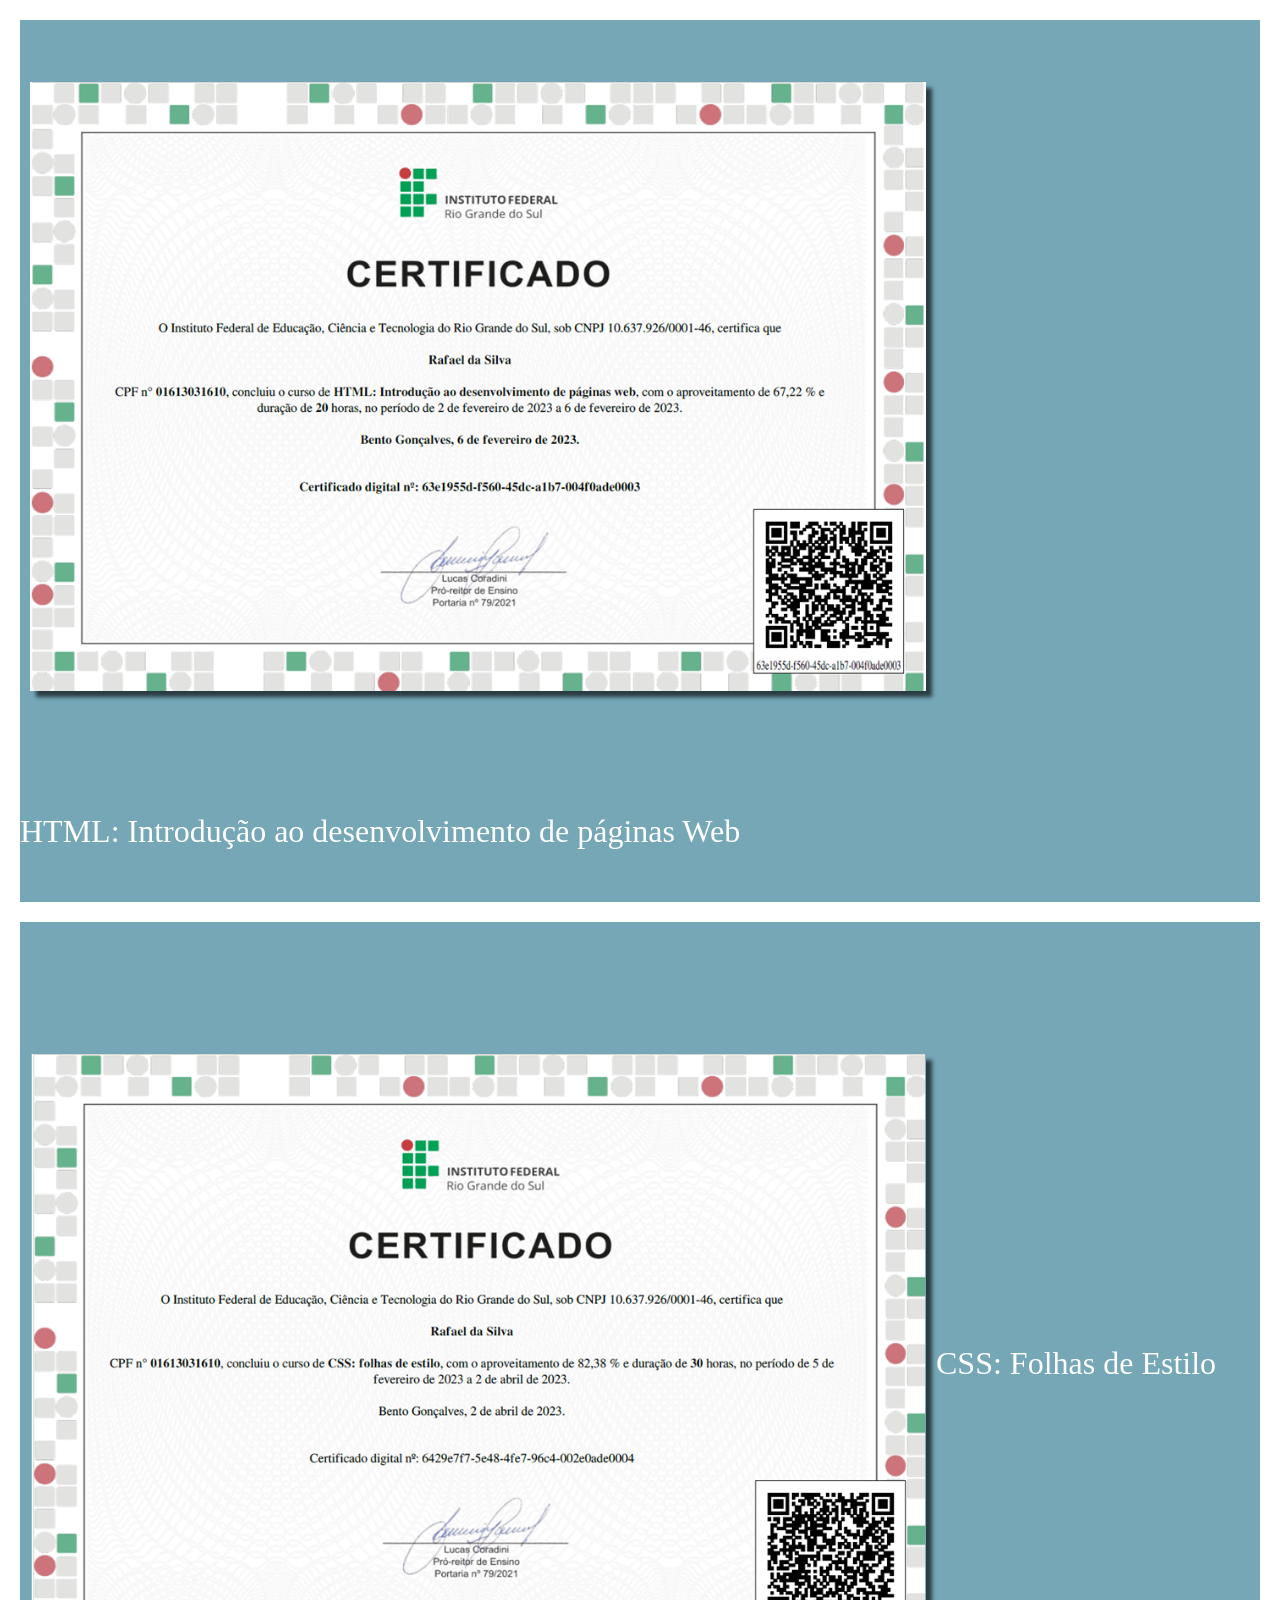
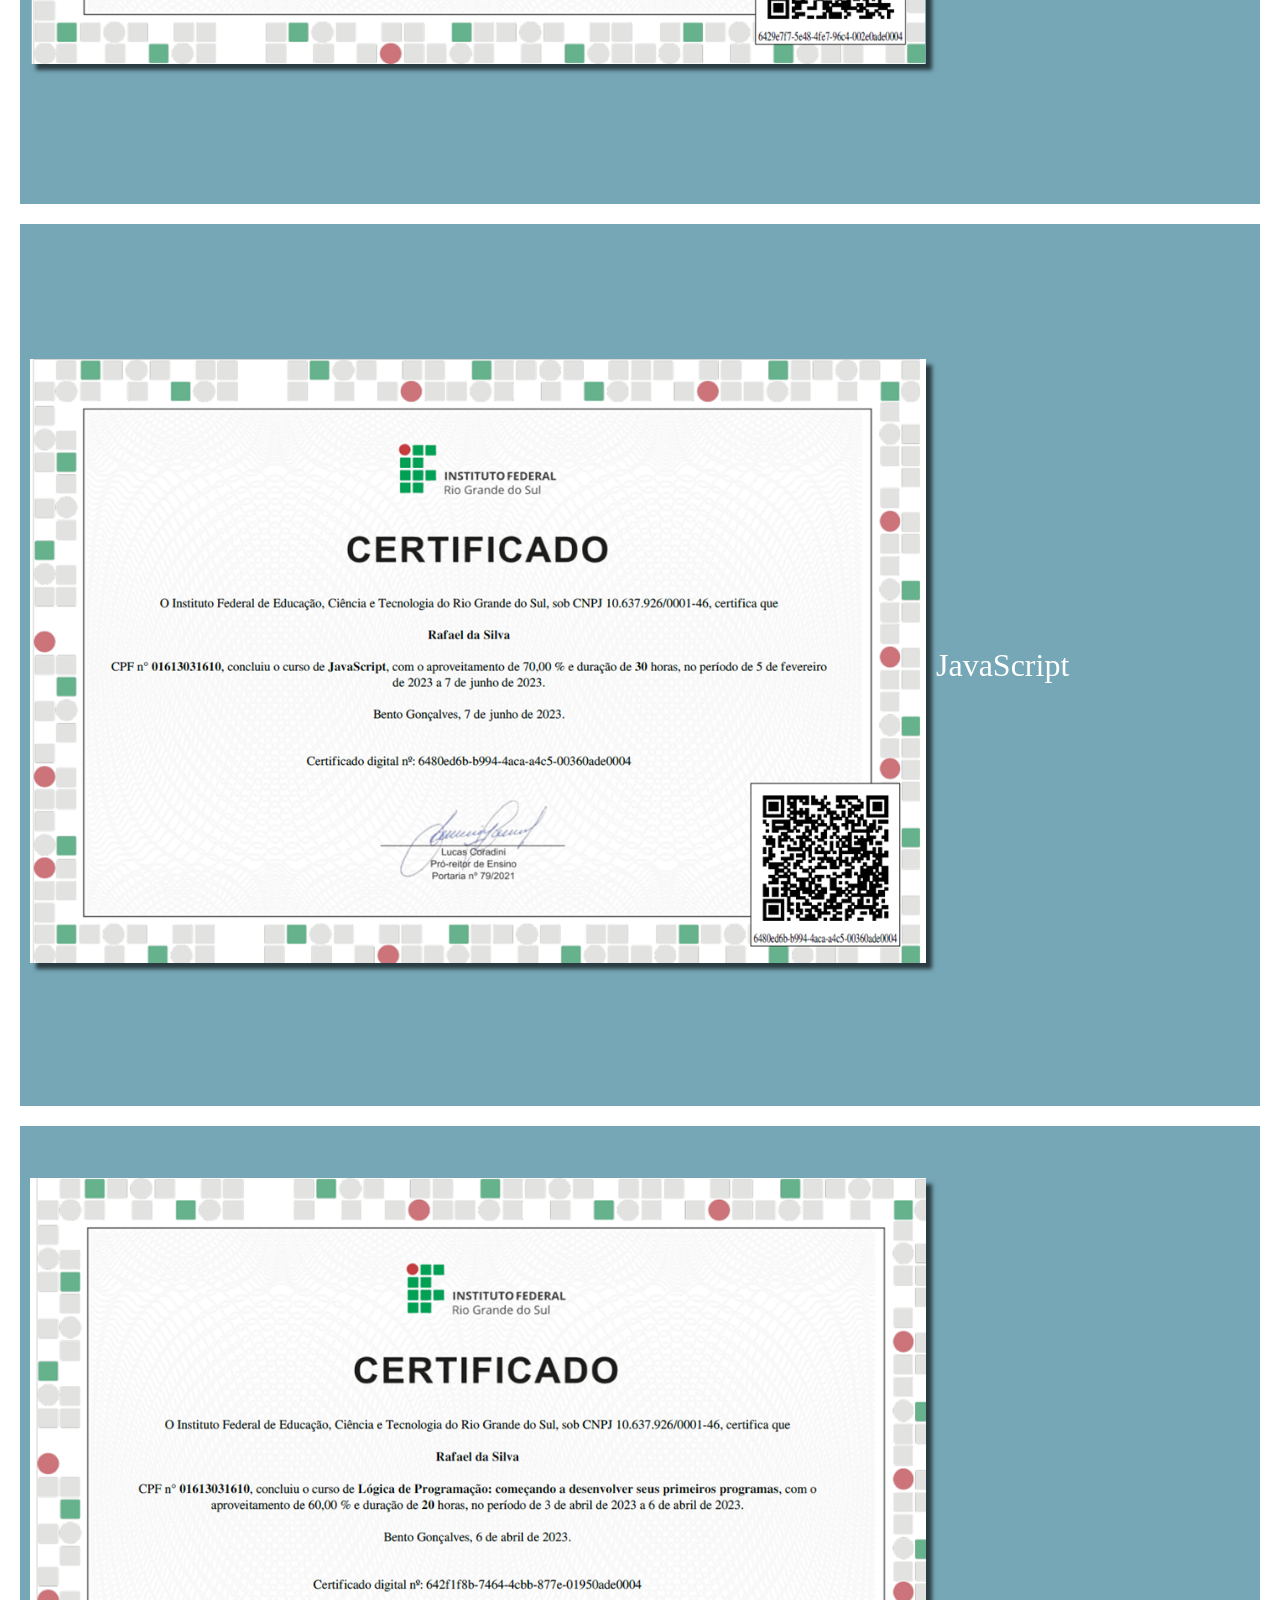
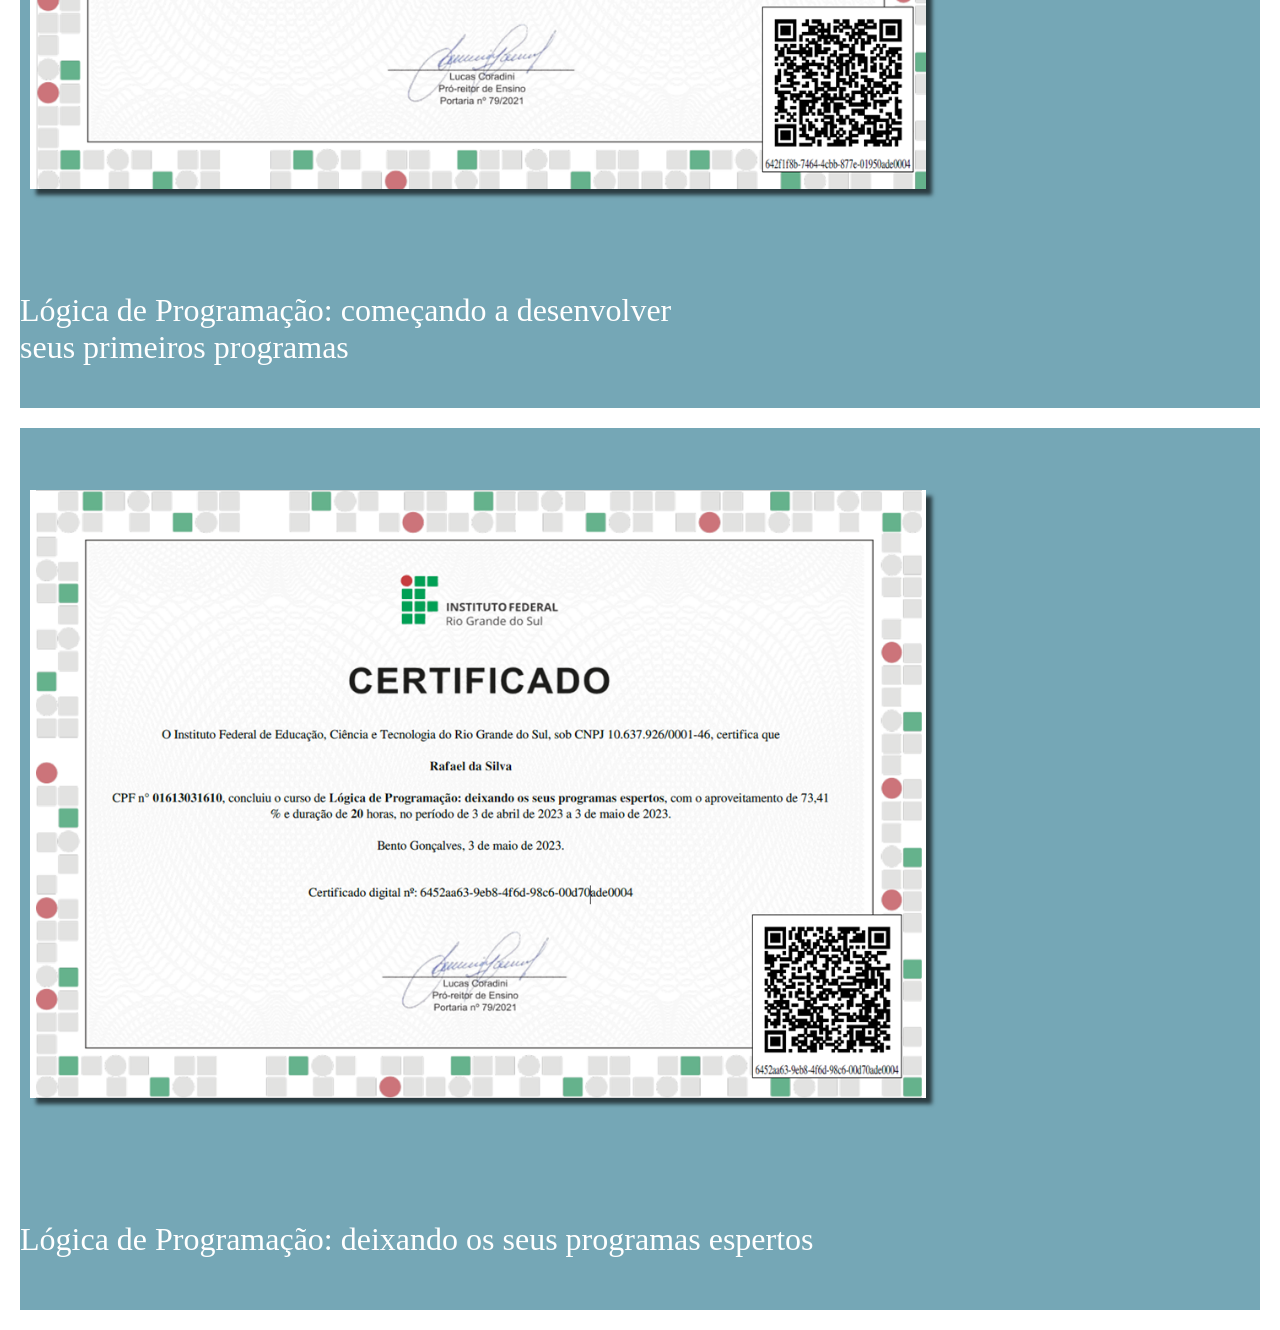
<file: certificados/index.html>
<!DOCTYPE html>
<html lang="pt-br">
<head>
    <meta charset="UTF-8">
    <meta name="viewport" content="width=device-width, initial-scale=1.0">
    <title>Certificados</title>

    <link rel="stylesheet" href="style.css">
</head>
<body>
    <div><a href="https://github.com/Rafael-Felipe-RF/portfolio/blob/main/certificados/certificados-download/HTML_Introdu%C3%A7%C3%A3o_ao_desenvolvimento_de_p%C3%A1ginas_web-Certificado_digital_1659082.pdf" target="_blank"><img src="certificados/HTML.PNG" alt="Certificado HTML"></a><p>HTML: Introdução ao desenvolvimento de páginas Web</p></div>
    
    <div><a href="https://github.com/Rafael-Felipe-RF/portfolio/blob/main/certificados/certificados-download/CSS_folhas_de_estilo-Certificado_digital_1720180.pdf" target="_blank"><img src="certificados/CSS.PNG" alt="Certificado CSS"></a><p>CSS: Folhas de Estilo</p></div>

    <div><a href="https://github.com/Rafael-Felipe-RF/portfolio/blob/main/certificados/certificados-download/JavaScript-Certificado_digital_1808085.pdf" target="_blank"><img src="certificados/JAVA.PNG" alt="Certificado JAVA"></a><p>JavaScript</p></div>

    <div><a href="https://github.com/Rafael-Felipe-RF/portfolio/blob/main/certificados/certificados-download/L%C3%B3gica_de_Programa%C3%A7%C3%A3o_come%C3%A7ando_a_desenvolver_seus_primeiros_programas-Certificado_digital_1724909.pdf" target="_blank"><img src="certificados/Logica.PNG" alt="Certificado lógica"></a><p>Lógica de Programação: começando a desenvolver <br>seus primeiros programas</p></div>

    <div><a href="https://github.com/Rafael-Felipe-RF/portfolio/blob/main/certificados/certificados-download/L%C3%B3gica_de_Programa%C3%A7%C3%A3o_deixando_os_seus_programas_espertos-Certificado_digital_1757714.pdf" target="_blank"><img src="certificados/logica2.PNG" alt="Certificado Lógica 2"></a><p>Lógica de Programação: deixando os seus programas espertos</p></div>
    

    
</body>
</html>
</file>
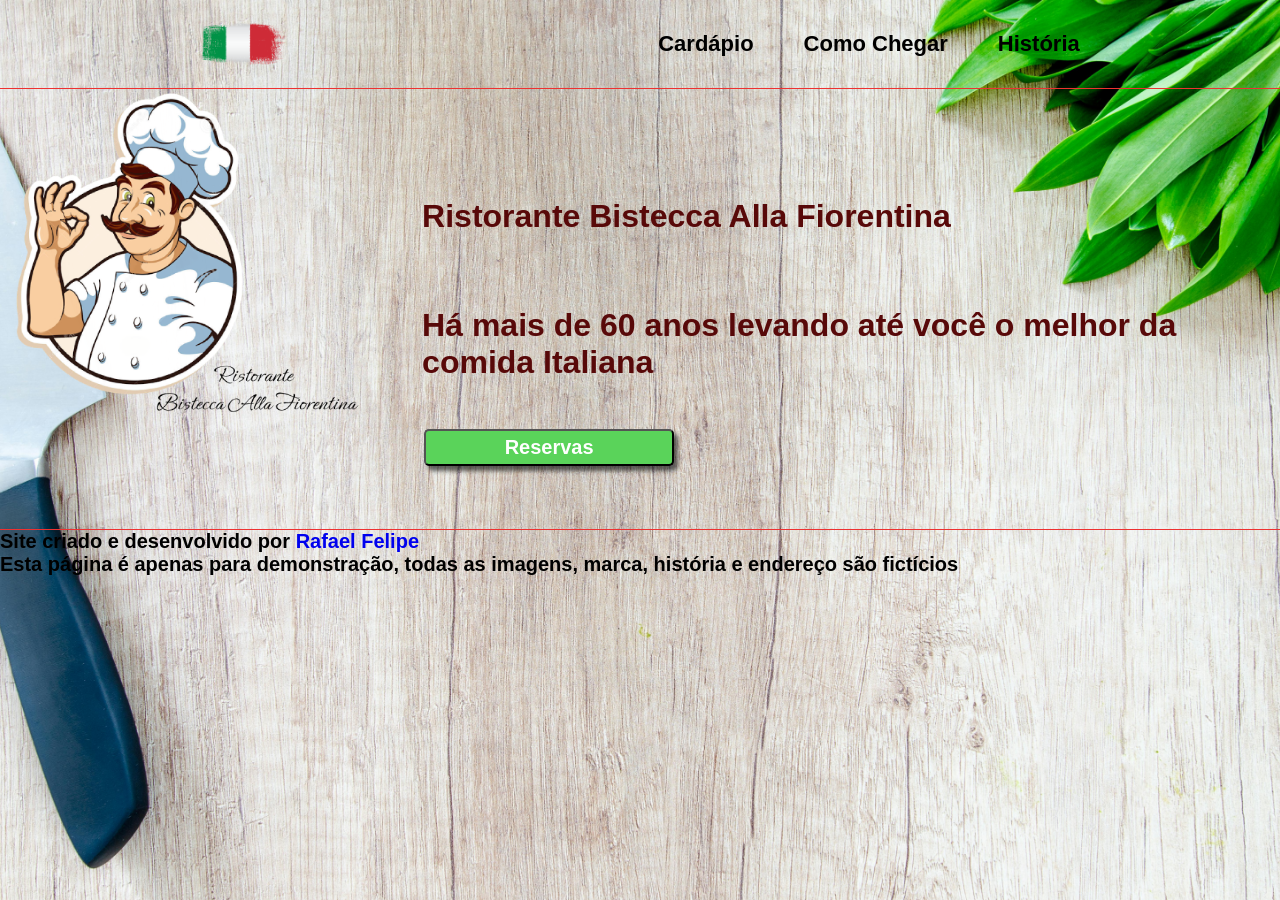
<file: landing-page/index.html>
<!DOCTYPE html>
<html lang="pt-br">
<head>
    <meta charset="UTF-8">
    <meta name="viewport" content="width=device-width, initial-scale=1.0">
    <meta name="description" content="Restaurante especializado em massas italianas, preservando a qualidade e tradição - Venha nos fazer uma visita e se delicie com as nossas receitas Italinas e deliciosas.">

    <title>Ristorante - Bistecca alla Fiorentina</title>

    <link rel="stylesheet" href="style.css">

    <link rel="shortcut icon" href="imagens/favicon.ico" type="image/x-icon">

</head>
<body>
    
    <header class="cabecalho">
       <img class="band" src="imagens/band.png" alt="Bandeira da Itália">

        <nav class="menu">            
            <a class="link" href ="cardapio.html">Cardápio</a>        
            <a class="link" href="chegar.html">Como Chegar</a>
            <a class="link" href="historia.html">História</a>        
        </nav>
    </header >

    <main class="conteudo">
        <section class="secao1">
            <img class="chef" src="imagens/chef.png" alt="Chef">
            <div>
                <h1 class="titulo">Ristorante Bistecca Alla Fiorentina</h1>
                <h2 class="titulo">Há mais de 60 anos levando até você o melhor da comida Italiana</h2>
                <button class="botao">Reservas</button>
            </div>
        </section>
        

    </main>

    <footer class="rodape">Site criado e desenvolvido por <a href="https://www.linkedin.com/in/rafael35silva/" a><abbr title="linkedin">Rafael Felipe</abbr></a> 
    <p>Esta página é apenas para demonstração, todas as imagens, marca, história e endereço são fictícios</p>  </footer>
</body>
</html>
</file>
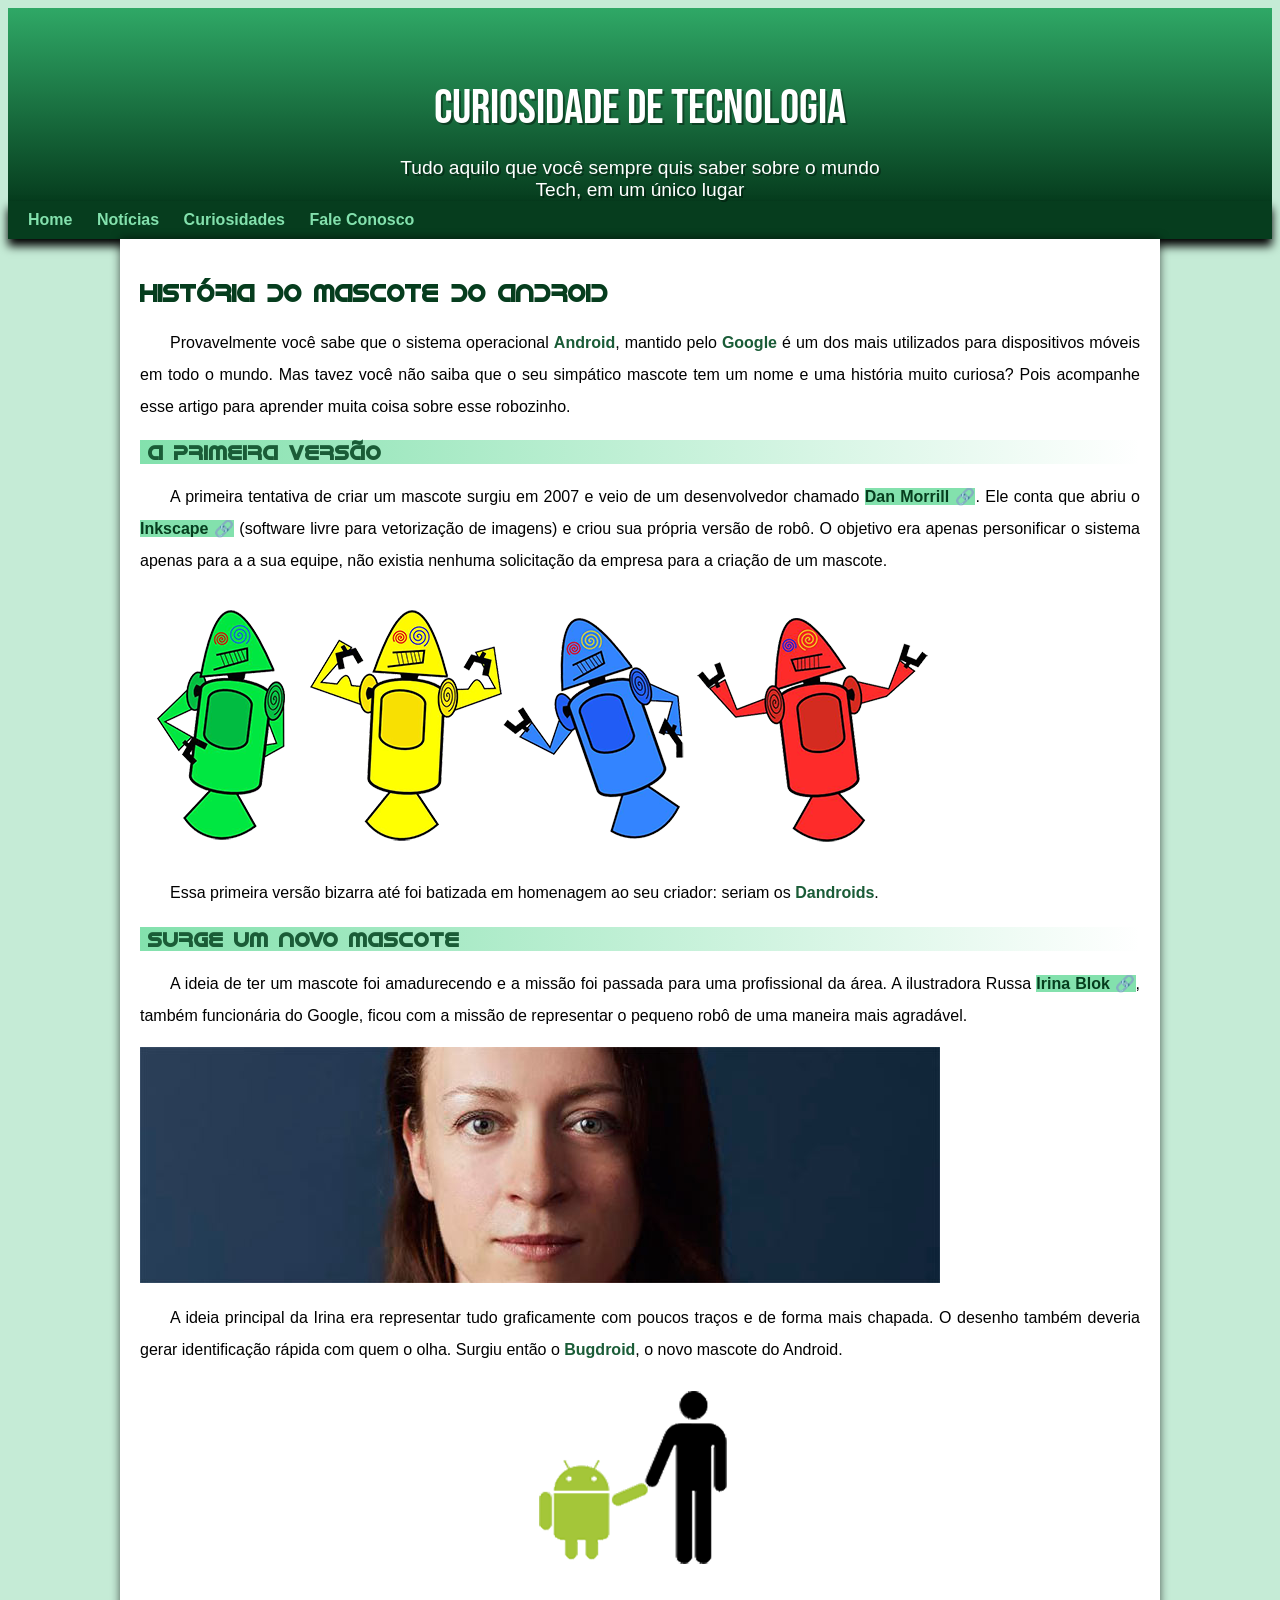
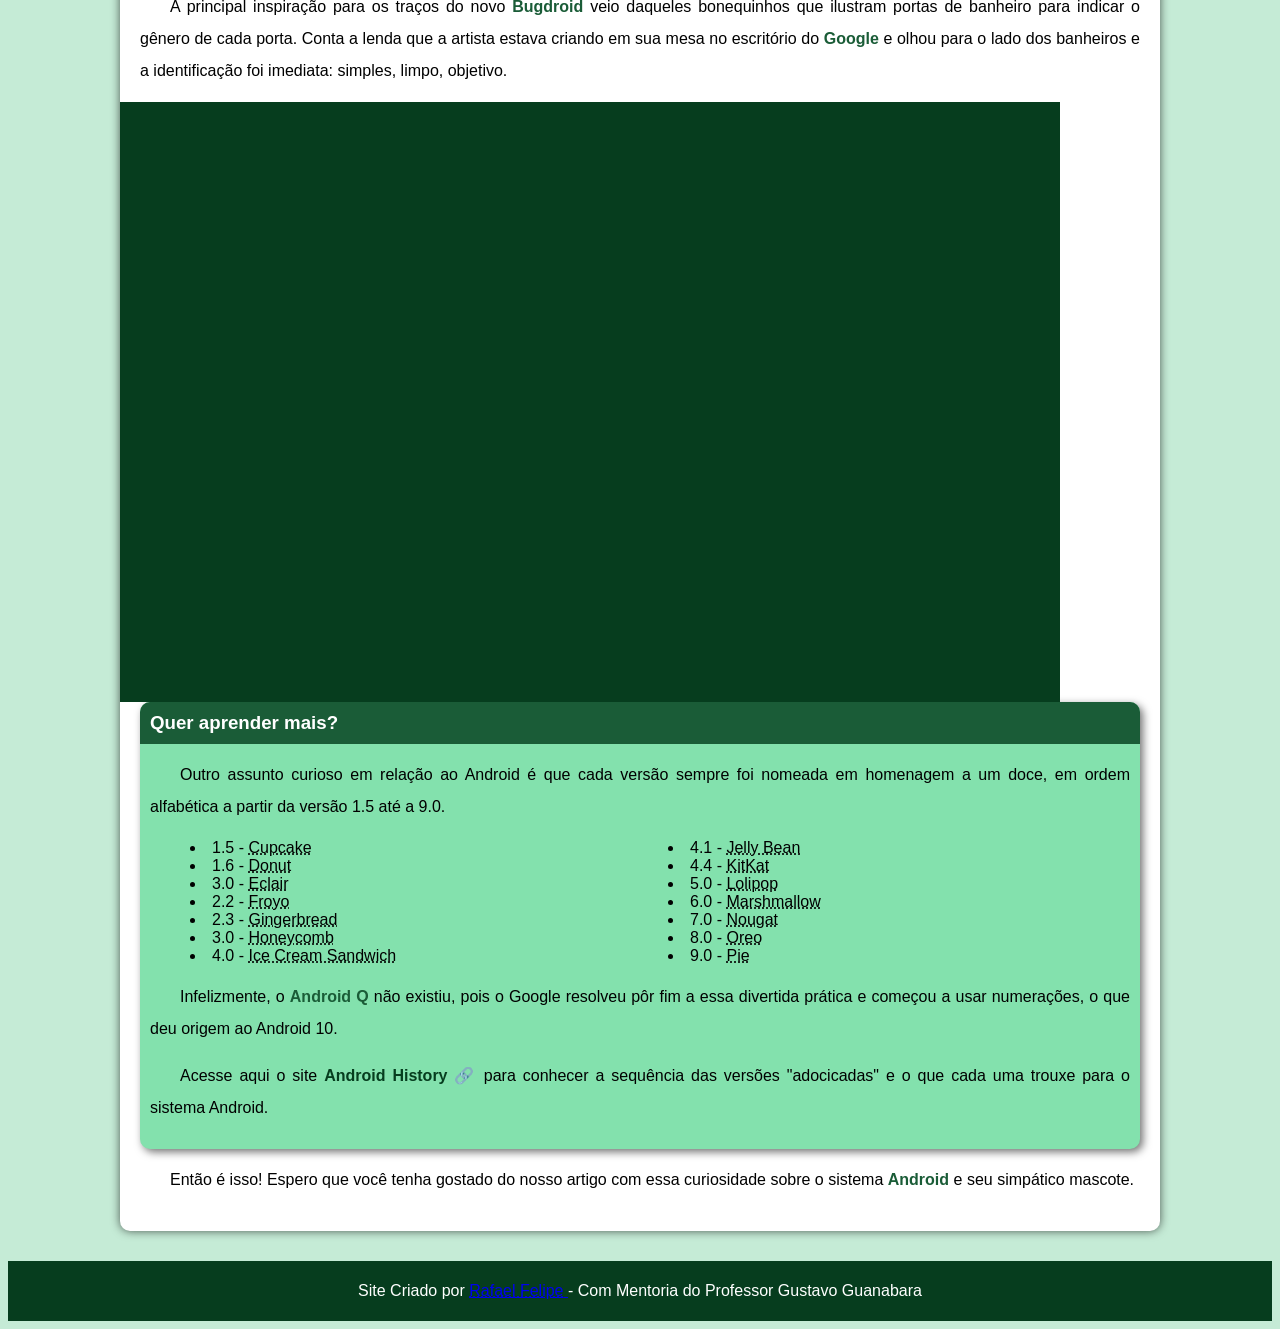
<file: projeto-android/index.html>
<!DOCTYPE html>
<html lang="pt-br">
<head>
    <meta charset="UTF-8">
    <meta name="viewport" content="width=device-width, initial-scale=1.0">
    <title>Como Surgiu o Mascote do Android</title>
    <link rel="shortcut icon" href="favicon.ico" type="image/x-icon">
    <link rel="stylesheet" href="Estilo/style.css">
</head>

<link rel="shortcut icon" href="imagens/favicon.ico" type="image/x-icon">

<body>
    <header>

        <h1>Curiosidade de Tecnologia</h1>
        <p>Tudo aquilo que você sempre quis saber sobre o mundo Tech, em um único lugar</p>
    </header>
    <nav>
        <a href="#">Home</a>
        <a href="#">Notícias</a>
        <a href="#">Curiosidades</a>
        <a href="#">Fale Conosco</a>
    </nav>
    <main>
        <article>
            <h1>História do Mascote do Android</h1>

            <p>Provavelmente você sabe que o sistema operacional <strong>Android</strong>, mantido pelo <strong>Google</strong> é um dos mais utilizados para dispositivos móveis em todo o mundo. Mas tavez você não saiba que o seu simpático mascote tem um nome e uma história muito curiosa? Pois acompanhe esse artigo para aprender muita coisa sobre esse robozinho.</p>

            <h2>A primeira versão</h2>

            <p>A primeira tentativa de criar um mascote surgiu em 2007 e veio de um desenvolvedor chamado <a href="https://androidcommunity.com/dan-morrill-shows-us-the-android-mascot-that-almost-was-20130103/" target="_blank" class="externo">Dan Morrill</a>. 
                
                
                Ele conta que abriu o <a href="https://inkscape.org/pt-br/" target="_blank" class="externo">Inkscape</a> (software livre para vetorização de imagens) e criou sua própria versão de robô. O objetivo era apenas personificar o sistema apenas para a a sua equipe, não existia nenhuma solicitação da empresa para a criação de um mascote.</p>

            <picture>
                <source media="(max-width: 600px )" srcset="imagens/dan-droids-pq.png">
                <img src="imagens/dan-droids.png" alt="Primeiro Mascote do Android">
            </picture>

            <p>Essa primeira versão bizarra até foi batizada em homenagem ao seu criador: seriam os <strong>Dandroids</strong>.</p>

            <h2>Surge um novo mascote</h2>

            <p>A ideia de ter um mascote foi amadurecendo e a missão foi passada para uma profissional da área. A ilustradora Russa <a href="https://www.irinablok.com/" target="_blank" class="externo">Irina Blok</a>, também funcionária do Google, ficou com a missão de representar o pequeno robô de uma maneira mais agradável.</p>

          <picture>
            <source media="(max-width:600px)" srcset="imagens/irina-blok-pq.jpg">
            <img src="imagens/irina-blok.jpg" alt="Irina Block Criadora do BugDroid"></picture>

            <p>A ideia principal da Irina era representar tudo graficamente com poucos traços e de forma mais chapada. O desenho também deveria gerar identificação rápida com quem o olha. Surgiu então o <strong>Bugdroid</strong>, o novo mascote do Android.</p>

            <img src="imagens/bugdroid.png" alt="BugDroid" id="imagem">

            <p>A principal inspiração para os traços do novo <strong>Bugdroid</strong> veio daqueles bonequinhos que ilustram portas de banheiro para indicar o gênero de cada porta. Conta a lenda que a artista estava criando em sua mesa no escritório do <strong>Google</strong> e olhou para o lado dos banheiros e a identificação foi imediata: simples, limpo, objetivo.</p>

            <div class="video"><iframe width="560" height="315" src="https://www.youtube.com/embed/l2UDgpLz20M?si=d90KDcMh0JUbOdAZ" title="YouTube video player" frameborder="0" allow="accelerometer; autoplay; clipboard-write; encrypted-media; gyroscope; picture-in-picture; web-share" referrerpolicy="strict-origin-when-cross-origin" allowfullscreen></iframe></div>
            
            <aside>
                <h3>Quer aprender mais?</h3>
                <p>Outro assunto curioso em relação ao Android é que cada versão sempre foi nomeada em homenagem a um doce, em ordem alfabética a partir da versão 1.5 até a 9.0.</p>
                <ul>
                    <li>1.5 - <abbr title="Bolo de Copo">Cupcake</abbr></li>
                    <li>1.6 - <abbr title="Rosquinha">Donut</abbr></li>
                    <li>3.0 - <abbr title="Bomba">Eclair</abbr></li>                    
                    <li>2.2 - <abbr title="Iogurte Congelado">Froyo</abbr></li>
                    <li>2.3 - <abbr title="Biscoito de Gengibre">Gingerbread</abbr></li>
                    <LI>3.0 - <abbr title="Favo de Mel">Honeycomb</abbr></LI>
                    <li>4.0 - <abbr title="Sanduiche de Sorvete">Ice Cream Sandwich</abbr></li>
                    <LI>4.1 - <abbr title="Jujuba">Jelly Bean</abbr></LI>
                    <LI>4.4 - <abbr title="KitKat">KitKat</abbr></LI>
                    <li>5.0 - <abbr title="Pirulito">Lolipop</abbr></li>
                    <li>6.0 - <abbr title="Marshmallow">Marshmallow</abbr></li>
                    <li>7.0 - <abbr title="Torrone">Nougat</abbr></li>
                    <li>8.0 - <abbr title="Oreo">Oreo</abbr></li>
                    <li>9.0 - <abbr title="Torta">Pie</abbr></li>
                </ul>
              
                    <p>Infelizmente, o <strong>Android Q</strong> não existiu, pois o Google resolveu pôr fim a essa divertida prática e começou a usar numerações, o que deu origem ao Android 10.</p>
                    <p>Acesse aqui o site <a href="https://www.android.com/intl/en_uk/history/" targe="_blank" class="externo">Android History</a> para conhecer a sequência das versões "adocicadas" e o que cada uma trouxe para o sistema Android.</p>
              
            </aside>
           

            <p>Então é isso! Espero que você tenha gostado do nosso artigo com essa curiosidade sobre o sistema <strong>Android</strong> e seu simpático mascote.</p>

        </article>

    </main>
    <footer>
        <p>Site Criado por <a href="https://www.linkedin.com/in/rafael35silva/" target="_blank"><abbr title="linkedin">Rafael Felipe</abbr> </a> - Com Mentoria do Professor Gustavo Guanabara</p>
    </footer>




</body>
</html>
</file>
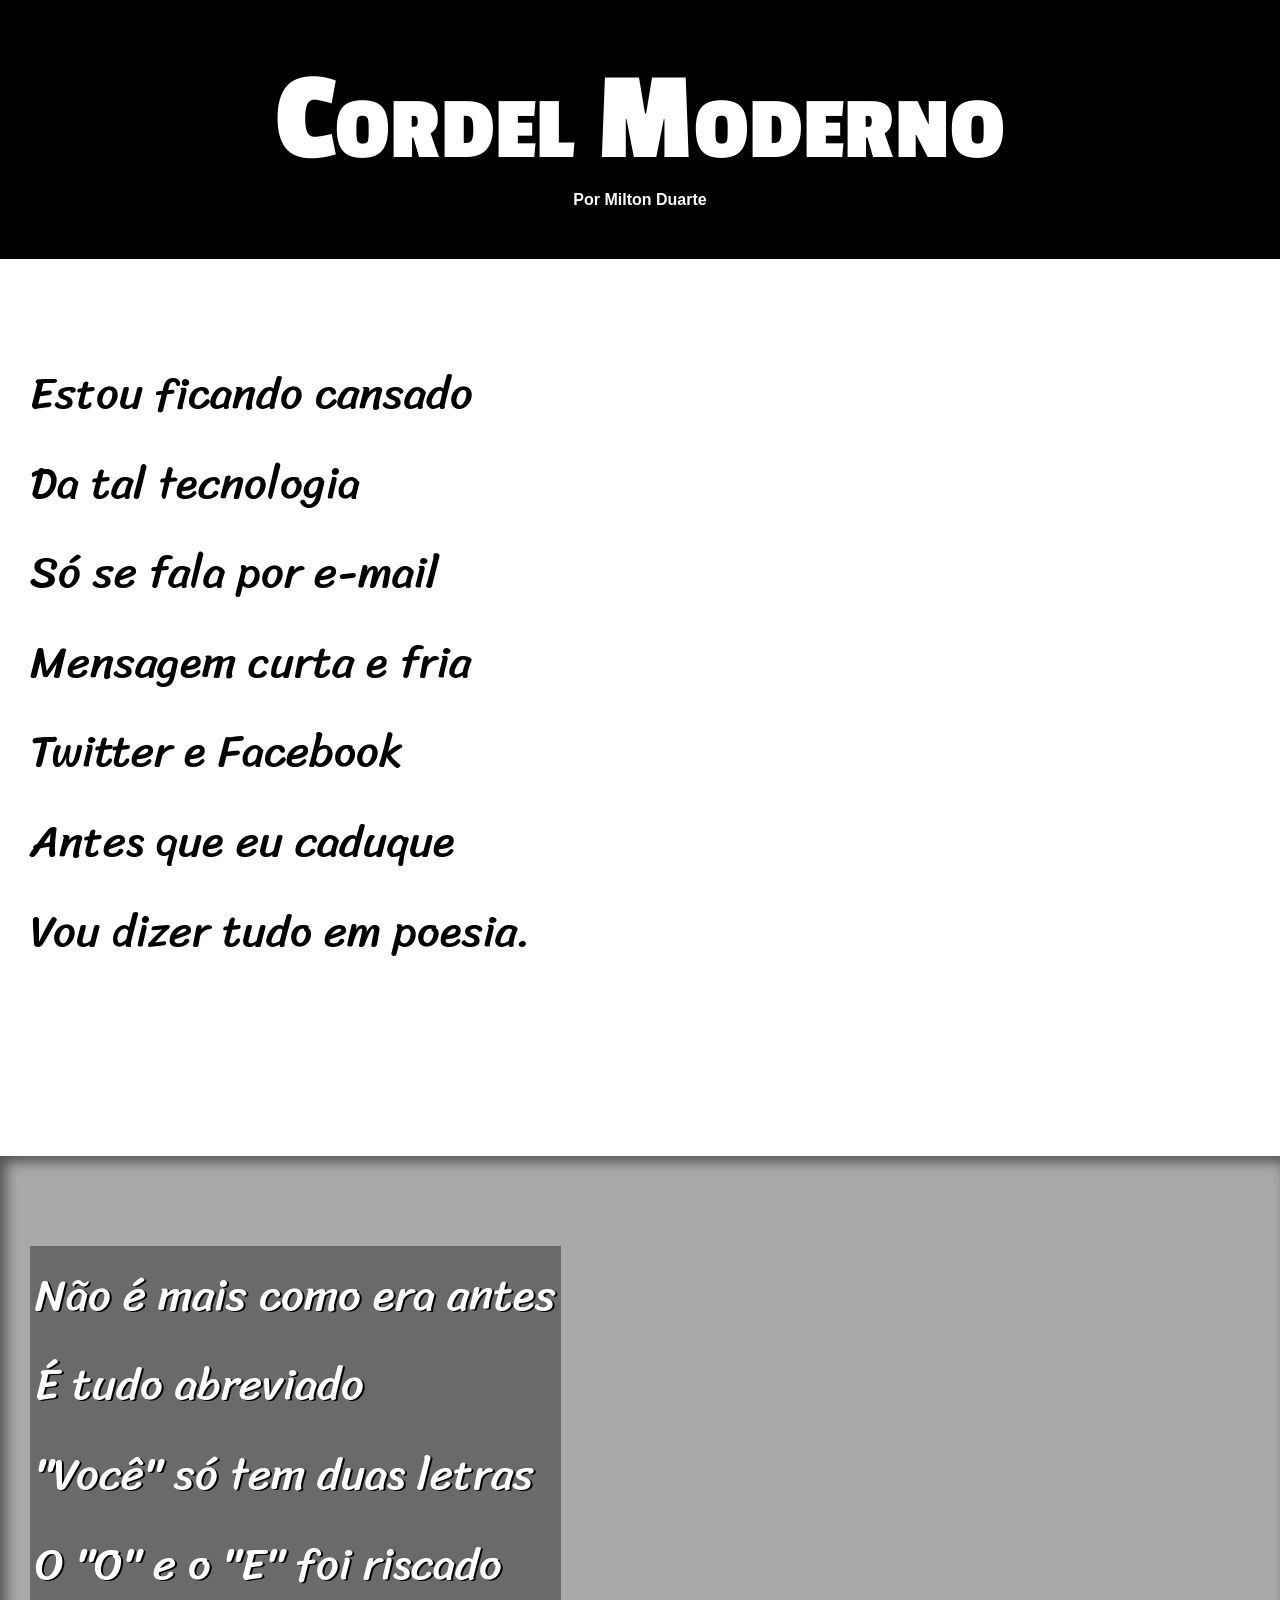
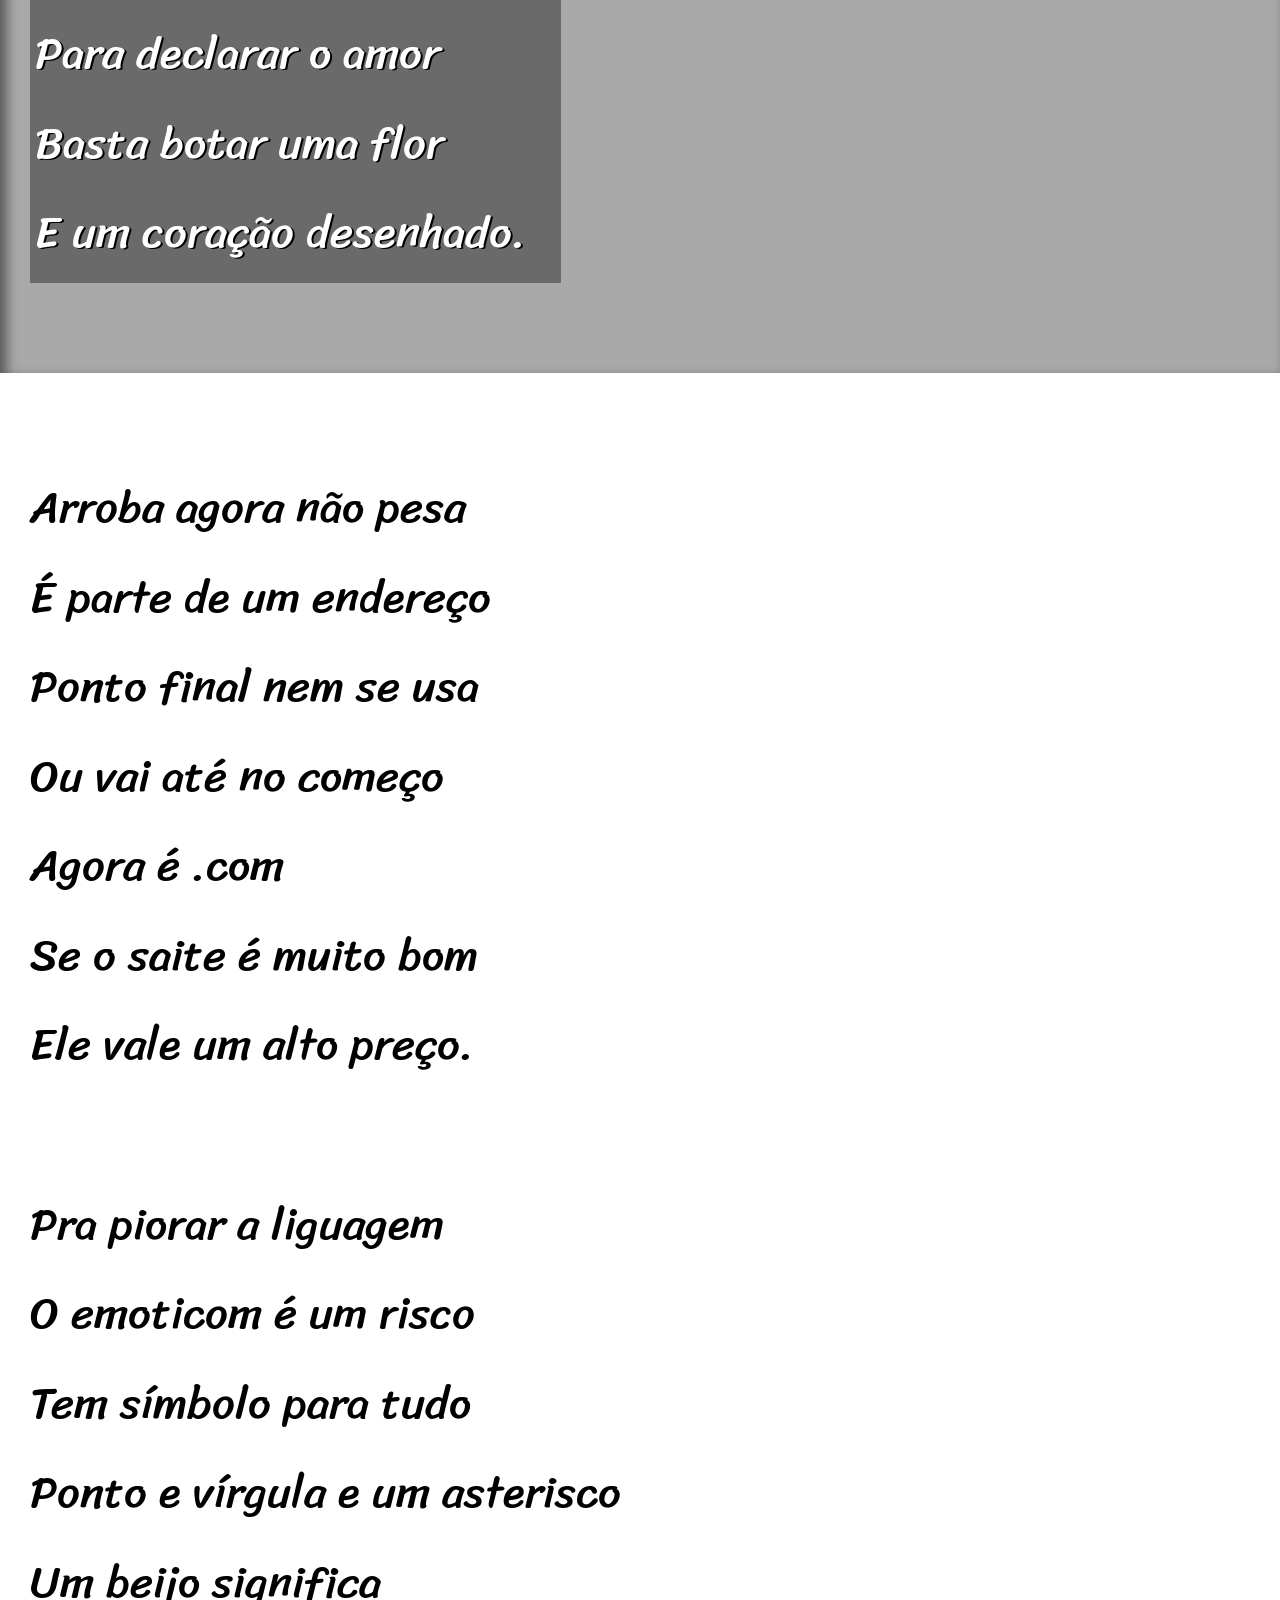
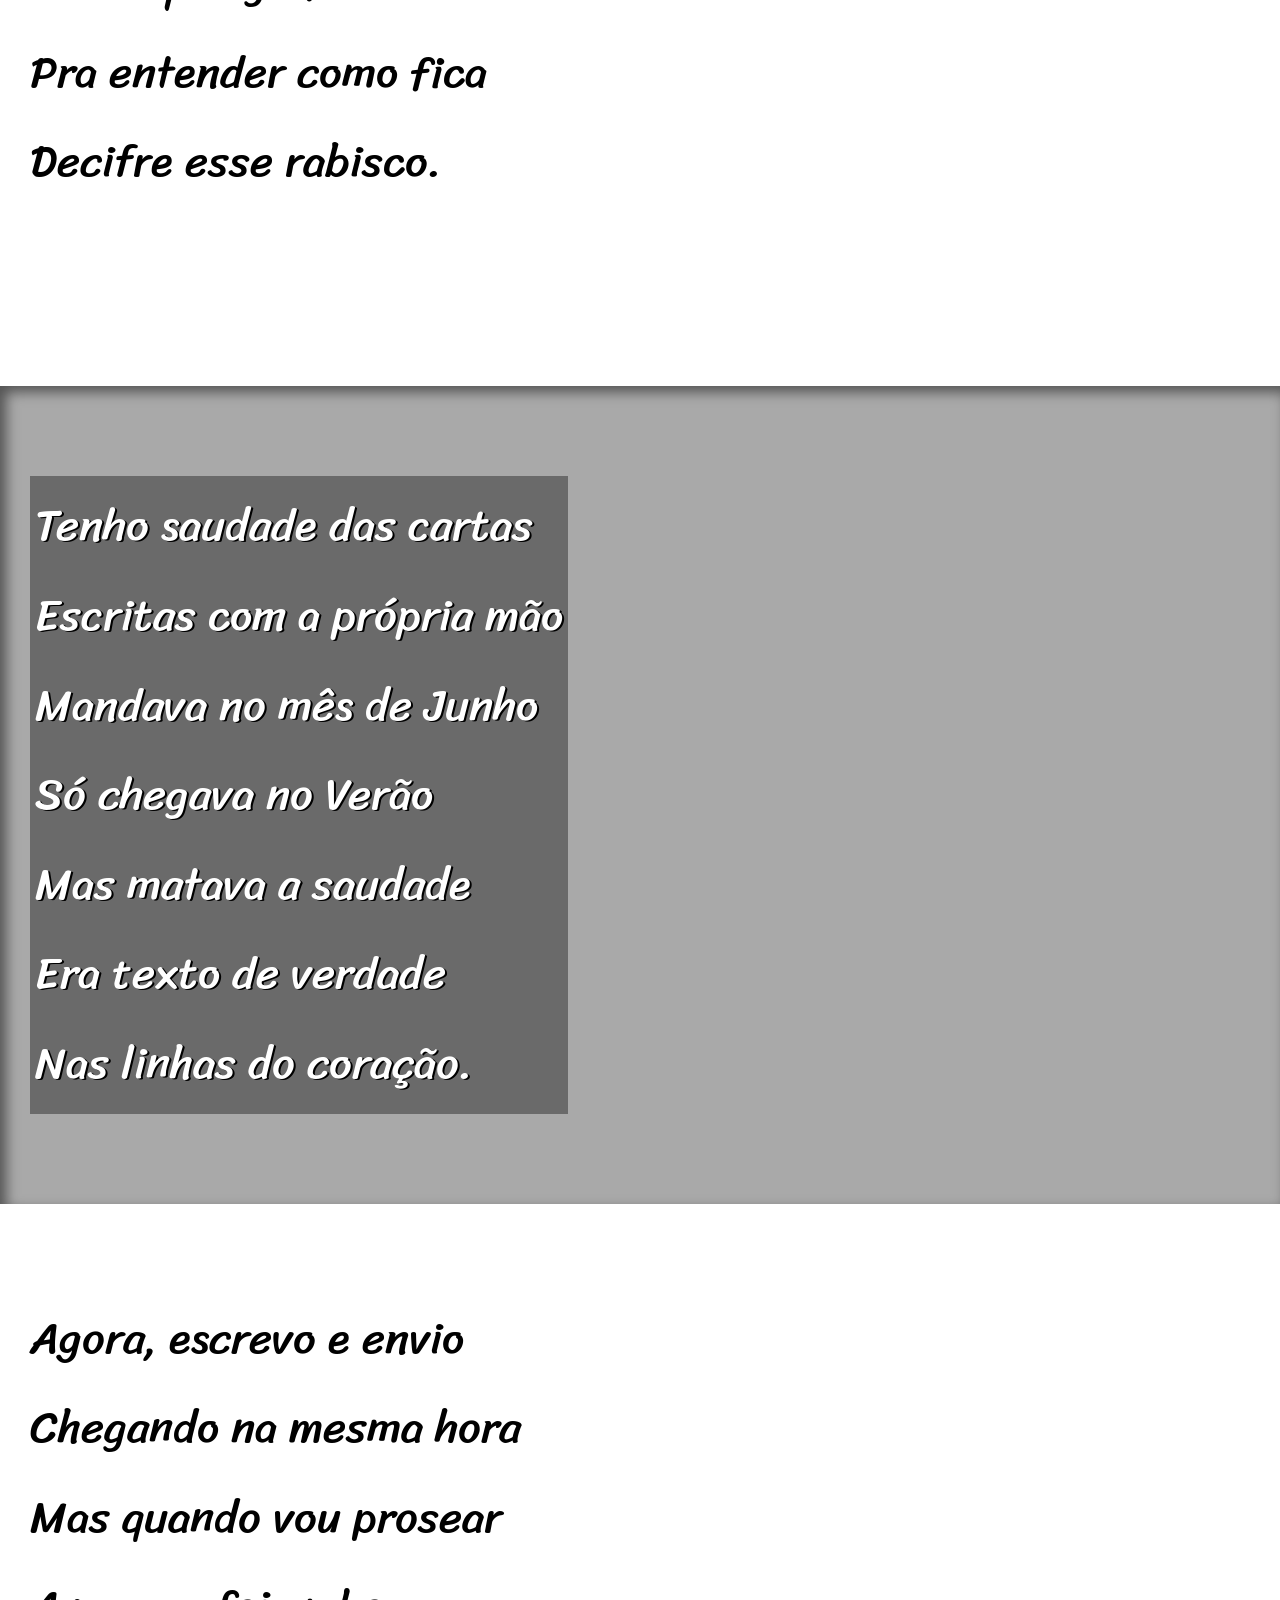
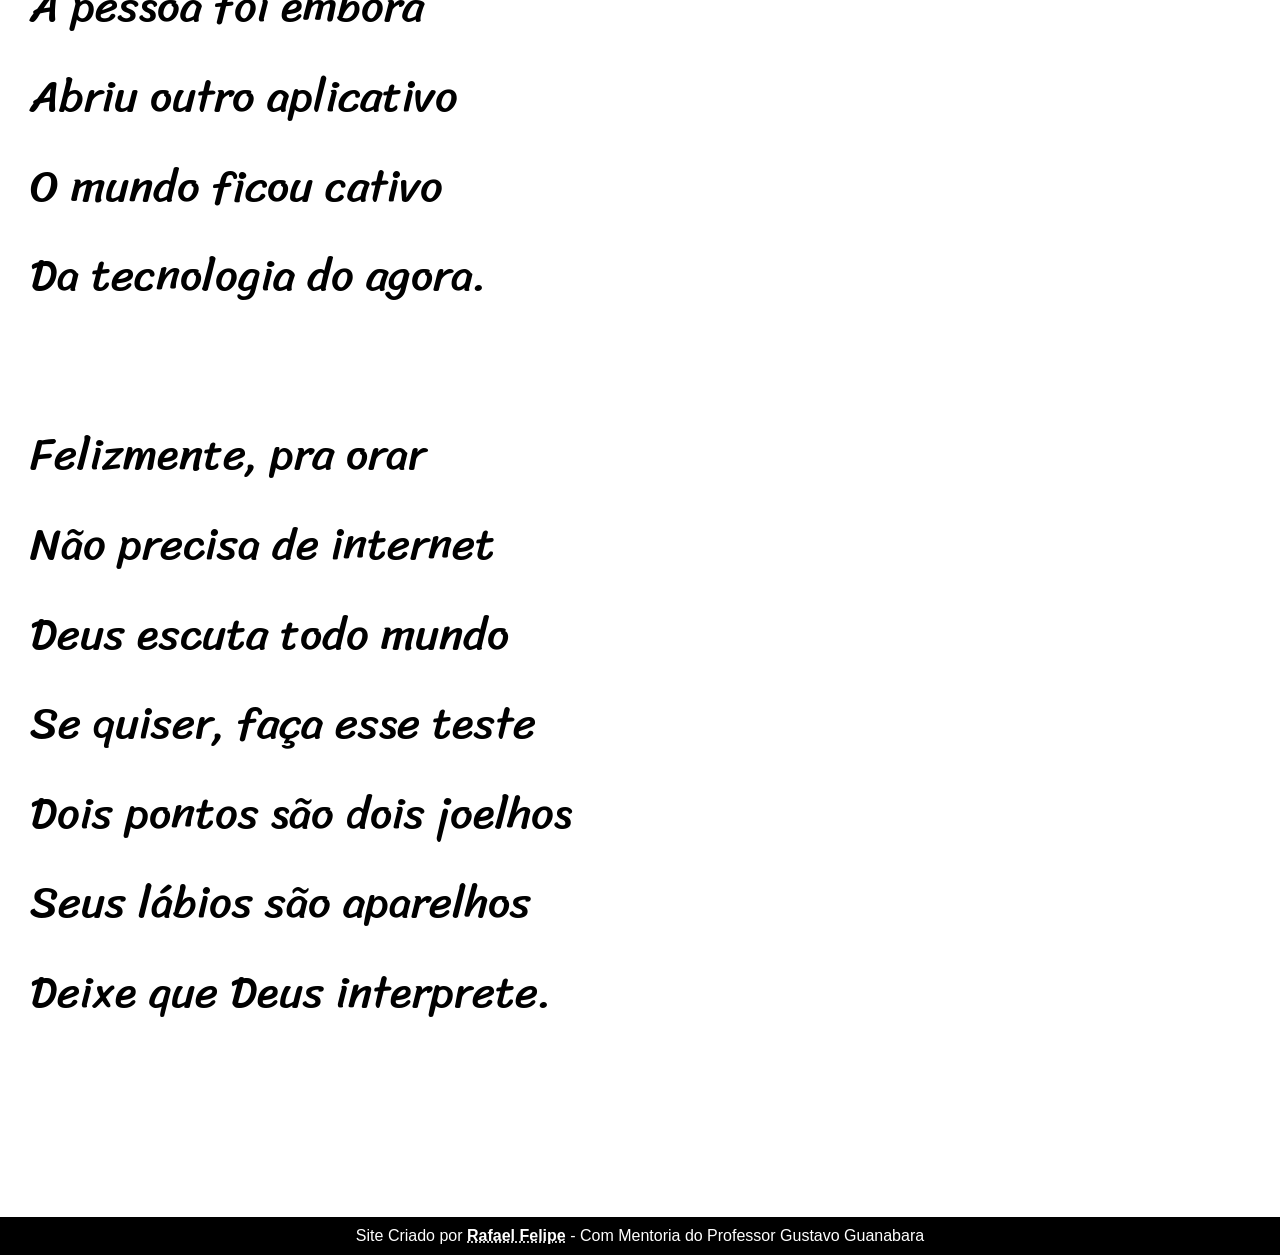
<file: projeto-cordel/index.html>
<!DOCTYPE html>
<html lang="pt-br">
<head>
    <meta charset="UTF-8">
    <meta name="viewport" content="width=device-width, initial-scale=1.0">
    <title>Cordel Moderno</title>
</head>
<link rel="stylesheet" href="style.css">

<body>

    <header>
        <h1>Cordel Moderno</h1>
        <p><a href="https://www.recantodasletras.com.br/poesias/3186743" target="_blank">Por Milton Duarte </a></p>
    </header>


   
    <section class="normal">
            <p>
                Estou ficando cansado <br>
                Da tal tecnologia <br>
                Só se fala por e-mail<br>
                Mensagem curta e fria<br>
                Twitter e Facebook<br>
                Antes que eu caduque<br>
                Vou dizer tudo em poesia.<br>
            </p>
    </section> 

  

    <section class="imagem" id="img01">
        <p>
            Não é mais como era antes<br>
            É tudo abreviado<br>
            "Você" só tem duas letras<br>
            O "O" e o "E" foi riscado<br>
            Para declarar o amor<br>
            Basta botar uma flor<br>
            E um coração desenhado.
        </p>
    </section>

   

    <section class="normal">
        <p>
            Arroba agora não pesa<br>
            É parte de um endereço<br>
            Ponto final nem se usa<br>
            Ou vai até no começo<br>
            Agora é .com<br>
            Se o saite é muito bom<br>
            Ele vale um alto preço.<br>
        </p>

        <p>
            Pra piorar a liguagem<br>
            O emoticom é um risco<br>
            Tem símbolo para tudo<br>
            Ponto e vírgula e um asterisco<br>
            Um beijo significa<br>
            Pra entender como fica<br>
            Decifre esse rabisco.
        </p>
    </section>



    <section class="imagem" id="img02">
        <p>
            Tenho saudade das cartas<br>
            Escritas com a própria mão<br>
            Mandava no mês de Junho<br>
            Só chegava no Verão<br>
            Mas matava a saudade<br>
            Era texto de verdade<br>
            Nas linhas do coração.
        </p>
    </section>

   

    <section class="normal">
        <p>
            Agora, escrevo e envio<br>
            Chegando na mesma hora<br>
            Mas quando vou prosear<br>
            A pessoa foi embora<br>
            Abriu outro aplicativo<br>
            O mundo ficou cativo<br>
            Da tecnologia do agora.<br>
        </p>

        <p>
            Felizmente, pra orar<br>
            Não precisa de internet<br>
            Deus escuta todo mundo<br>
            Se quiser, faça esse teste<br>
            Dois pontos são dois joelhos<br>
            Seus lábios são aparelhos<br>
            Deixe que Deus interprete.
        </p>
    </section>

    <footer>Site Criado por <a href="https://www.linkedin.com/in/rafael35silva/"><abbr title="LinkedIn">Rafael Felipe</abbr></a> - Com Mentoria do Professor Gustavo Guanabara </abbr></footer>
</body>
</html>
</file>
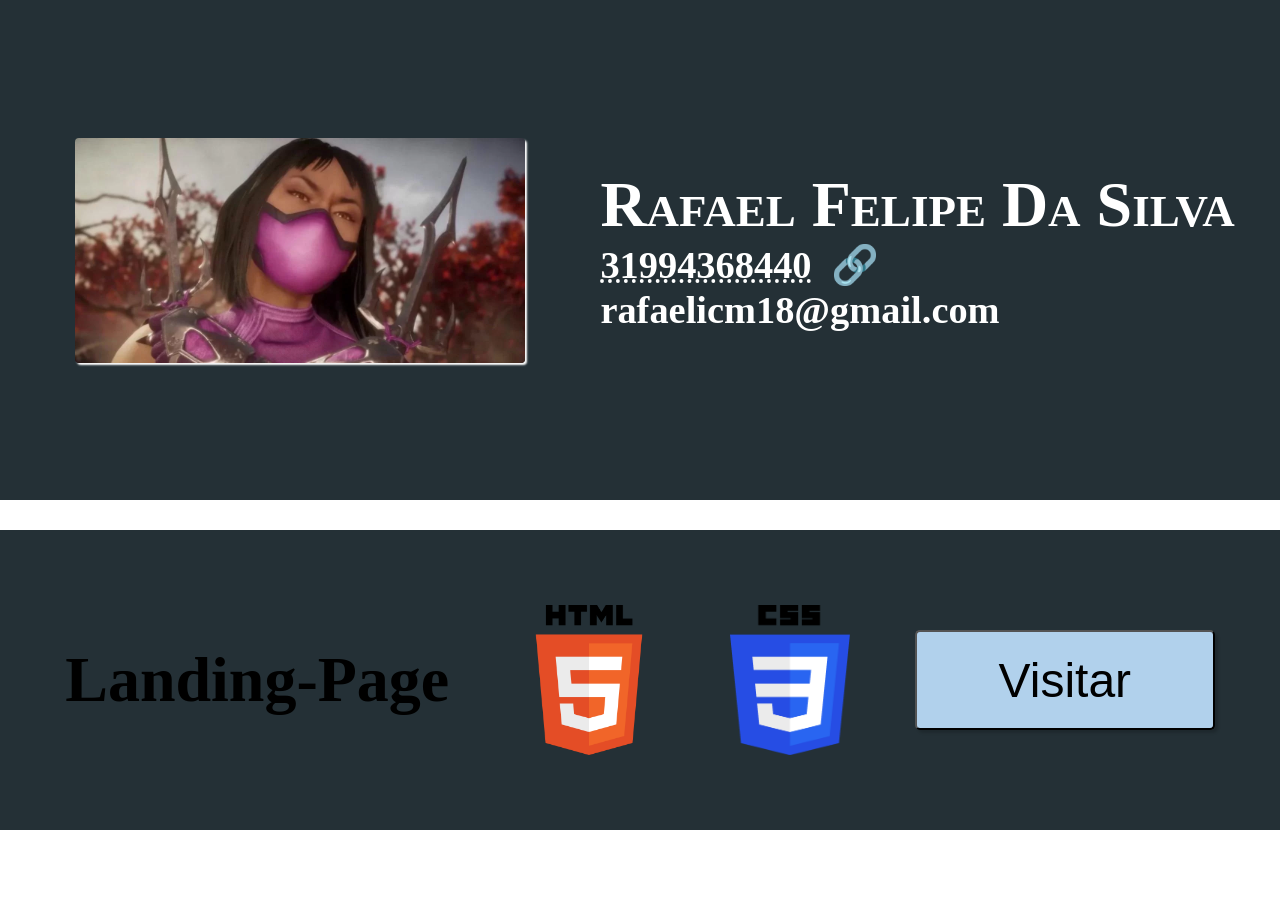
<file: página-inicial/index.html>
<!DOCTYPE html>
<html lang="pt-br">
<head>
    <meta charset="UTF-8">
    <meta name="viewport" content="width=device-width, initial-scale=1.0">
    <title>Rafael Felipe da Silva</title>
    
    <link rel="shortcut icon" 
    href="imagens/favicon.ico" type="image/x-icon">

    <link rel="stylesheet" href="style.css">
</head>
<body>    
    <div class="container">
        <img class="imagem" src="imagens/foto.webp" alt="Minha foto">        
        <section>
            <h1 class="titulo1">Rafael Felipe Da Silva</h1>
            <h2 class="titulo2"><a href="https://wa.me/31994368440" target="_blank" class="externo"><abbr title="Whatsapp">31994368440</abbr> </a> </h2>
            <h2 class="titulo2">rafaelicm18@gmail.com</h2>
        </section>
    </div>

    <div class="landing">
        <h1 class="landing-titulo">Landing-Page</h1>
        <img class="imagemland1"src="imagens/html.png" alt="HTML">
        <img class="imagemland2" src="imagens/css.png" alt="CSS">
        <a href="https://rafael-felipe-rf.github.io/portfolio/landing-page" target="_blank"><button class="botao">Visitar</button></a>
        
    </div>

        

    
</body>
</html>
</file>
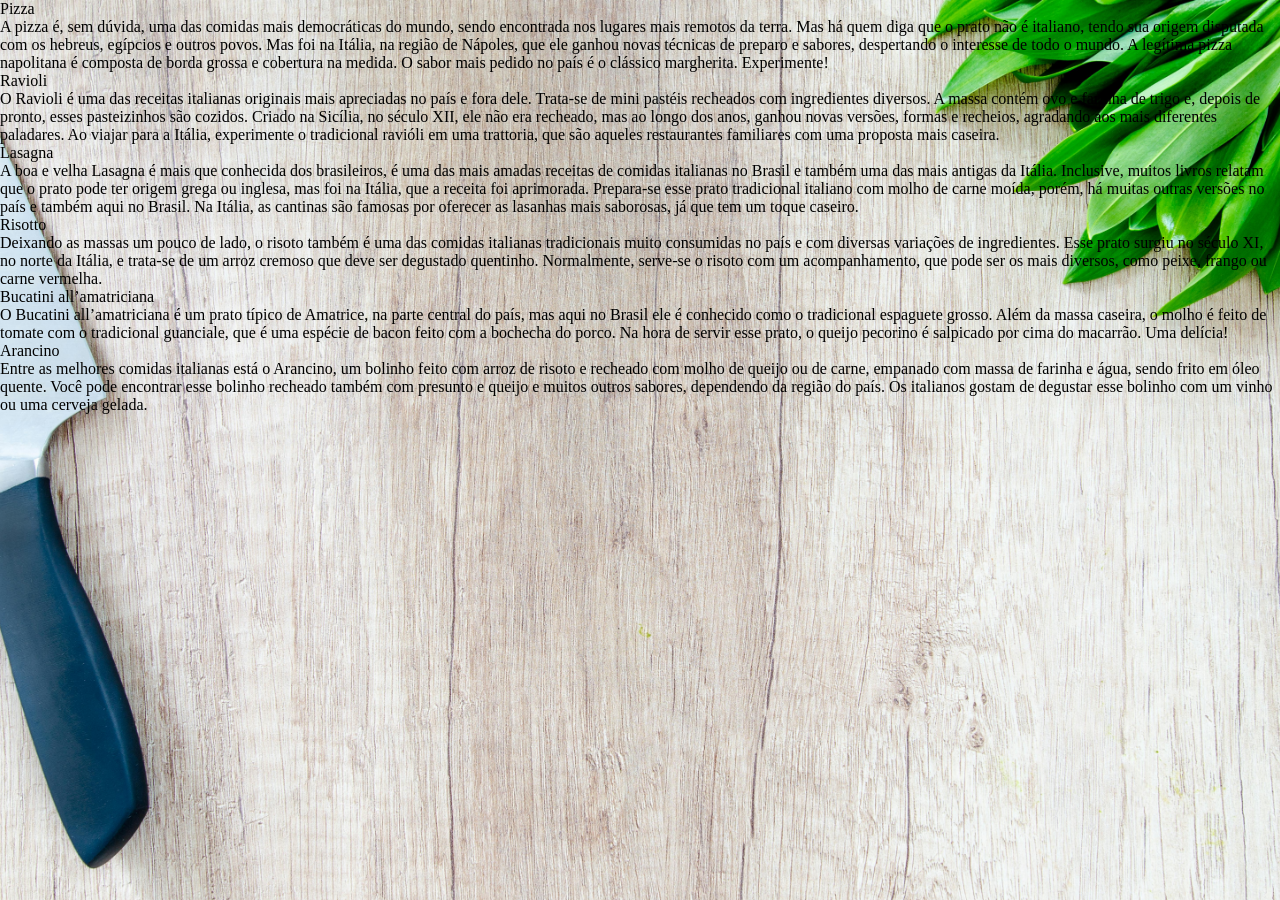
<file: landing-page/cardapio.html>
<!DOCTYPE html>
<html lang="Pt-br">
<head>
    <meta charset="UTF-8">
    <meta name="viewport" content="width=device-width, initial-scale=1.0">
    <link rel="stylesheet" href="style.css">

    <link rel="shortcut icon" href="imagens/favicon.ico" type="image/x-icon">
    <title>Cardápio</title>
</head>
<body>

        <ul>
<li>Pizza</li>
<p>A pizza é, sem dúvida, uma das comidas mais democráticas do mundo, sendo encontrada nos lugares mais remotos da terra. Mas há quem diga que o prato não é italiano, tendo sua origem disputada com os hebreus, egípcios e outros povos.
Mas foi na Itália, na região de Nápoles, que ele ganhou novas técnicas de preparo e sabores, despertando o interesse de todo o mundo.    
A legítima pizza napolitana é composta de borda grossa e cobertura na medida. O sabor mais pedido no país é o clássico margherita. Experimente!</p>

<li>Ravioli</li>
<p>O Ravioli é uma das receitas italianas originais mais apreciadas no país e fora dele. Trata-se de mini pastéis recheados com ingredientes diversos. A massa contém ovo e farinha de trigo e, depois de pronto, esses pasteizinhos são cozidos.
Criado na Sicília, no século XII, ele não era recheado, mas ao longo dos anos, ganhou novas versões, formas e recheios, agradando aos mais diferentes paladares.     
Ao viajar para a Itália, experimente o tradicional ravióli em uma trattoria, que são aqueles restaurantes familiares com uma proposta mais caseira.
</p>

<li>Lasagna</li>
<p>A boa e velha Lasagna é mais que conhecida dos brasileiros, é uma das mais amadas receitas de comidas italianas no Brasil e também uma das mais antigas da Itália.
Inclusive, muitos livros relatam que o prato pode ter origem grega ou inglesa, mas foi na Itália, que a receita foi aprimorada. Prepara-se esse prato tradicional italiano com molho de carne moída, porém, há muitas outras versões no país e também aqui no Brasil.    
Na Itália, as cantinas são famosas por oferecer as lasanhas mais saborosas, já que tem um toque caseiro.
</p>

<li>Risotto</li>
<p>Deixando as massas um pouco de lado, o risoto também é uma das comidas italianas tradicionais muito consumidas no país e com diversas variações de ingredientes. 
Esse prato surgiu no século XI, no norte da Itália, e trata-se de um arroz cremoso que deve ser degustado quentinho.     
Normalmente, serve-se o risoto com um acompanhamento, que pode ser os mais diversos, como peixe, frango ou carne vermelha.</p>

<li>Bucatini all’amatriciana</li>
<p>O Bucatini all’amatriciana é um prato típico de Amatrice, na parte central do país, mas aqui no Brasil ele é conhecido como o tradicional espaguete grosso. 
Além da massa caseira, o molho é feito de tomate com o tradicional guanciale, que é uma espécie de bacon feito com a bochecha do porco. Na hora de servir esse prato, o queijo pecorino é salpicado por cima do macarrão. Uma delícia!</p>

<li>Arancino</li>
<p>Entre as melhores comidas italianas está o Arancino, um bolinho feito com arroz de risoto e recheado com molho de queijo ou de carne, empanado com massa de farinha e água, sendo frito em óleo quente.
Você pode encontrar esse bolinho recheado também com presunto e queijo e muitos outros sabores, dependendo da região do país. Os italianos gostam de degustar esse bolinho com um vinho ou uma cerveja gelada. </p>

        </ul>
    
</body>
</html>
</file>
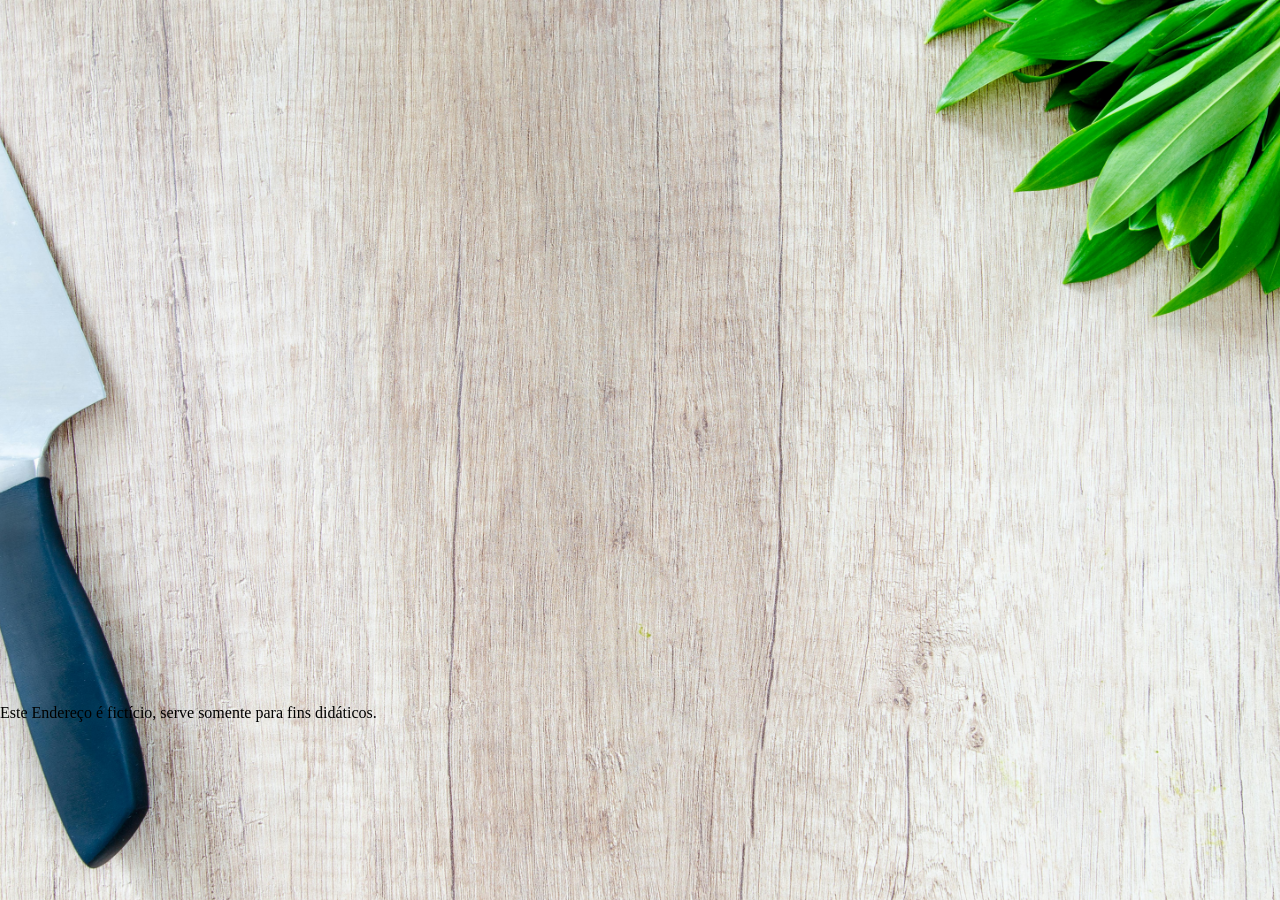
<file: landing-page/chegar.html>
<!DOCTYPE html>
<html lang="pt-br">
<head>
    <meta charset="UTF-8">
    <meta name="viewport" content="width=device-width, initial-scale=1.0">
    <title>Como Chegar</title>
    <link rel="stylesheet" href="style.css">

    <link rel="shortcut icon" href="imagens/favicon.ico" type="image/x-icon">
</head>
<body>
    <iframe src="https://www.google.com/maps/embed?pb=!1m18!1m12!1m3!1d3751.115943216851!2d-43.93890259999999!3d-19.919518399999994!2m3!1f0!2f0!3f0!3m2!1i1024!2i768!4f13.1!3m3!1m2!1s0xa699fcad362115%3A0x3dc75cebae2c15e!2sAv.%20Amazonas%2C%20341%20-%20Centro%2C%20Belo%20Horizonte%20-%20MG%2C%2030180-001!5e0!3m2!1spt-BR!2sbr!4v1719525641019!5m2!1spt-BR!2sbr" width="100%" height="700" style="border:0;" allowfullscreen="" loading="lazy" referrerpolicy="no-referrer-when-downgrade"></iframe>

    <footer>Este Endereço é fictício, serve somente para fins didáticos.</footer>
</body>
</html>
</file>
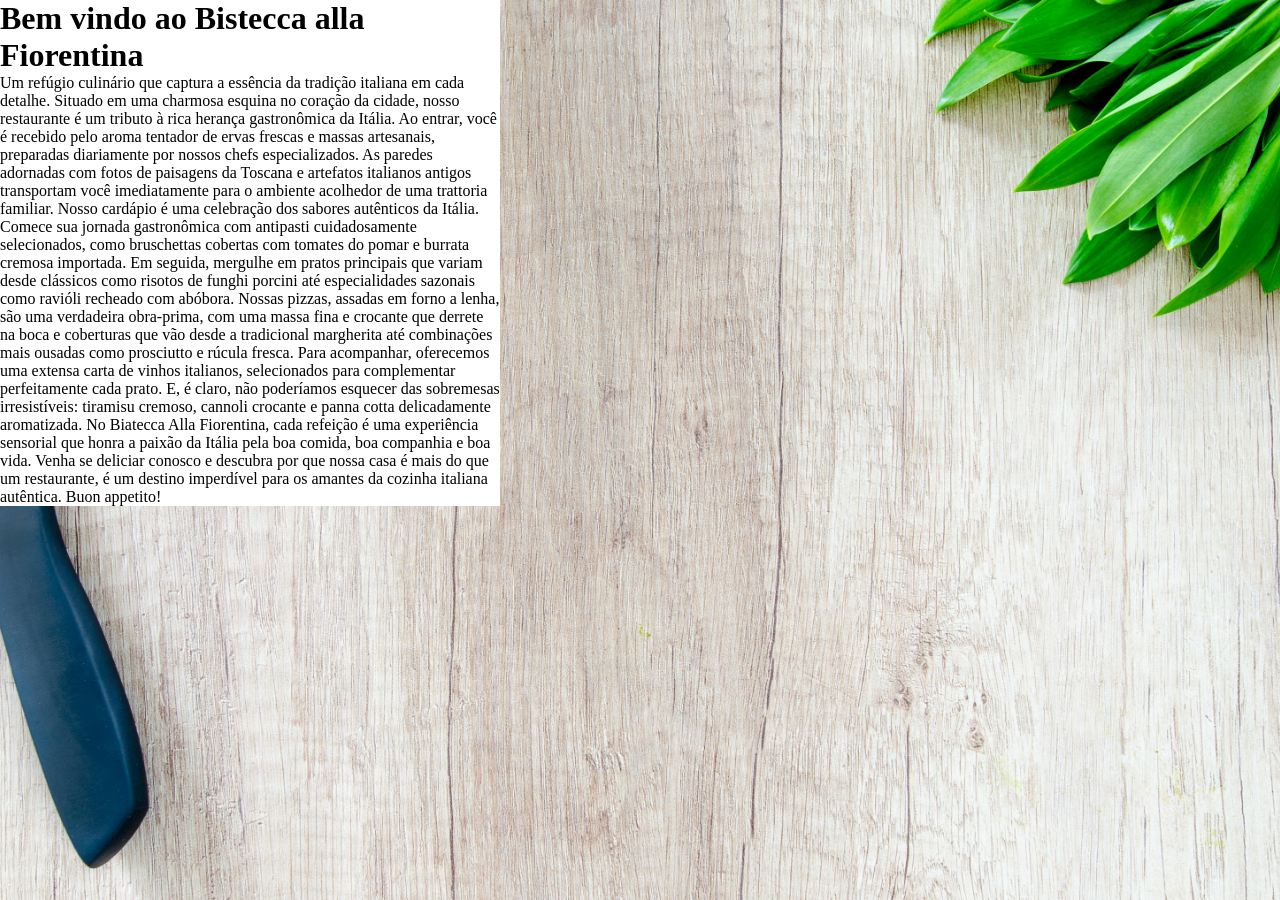
<file: landing-page/historia.html>
<!DOCTYPE html>
<html lang="Pt-br">
<head>
    <meta charset="UTF-8">
    <meta name="viewport" content="width=device-width, initial-scale=1.0">
    <title>Nossa História</title>
    <link rel="stylesheet" href="style.css">

    <link rel="shortcut icon" href="imagens/favicon.ico" type="image/x-icon">
</head>
<body>
    <div class="conteudo-historia">
        <h1>Bem vindo ao Bistecca alla Fiorentina</h1>
        <p>Um refúgio culinário que captura a essência da tradição italiana em cada detalhe. Situado em uma charmosa esquina no coração da cidade, nosso restaurante é um tributo à rica herança gastronômica da Itália.
            Ao entrar, você é recebido pelo aroma tentador de ervas frescas e massas artesanais, preparadas diariamente por nossos chefs especializados. As paredes adornadas com fotos de paisagens da Toscana e artefatos italianos antigos transportam você imediatamente para o ambiente acolhedor de uma trattoria familiar.
        
            Nosso cardápio é uma celebração dos sabores autênticos da Itália. Comece sua jornada gastronômica com antipasti cuidadosamente selecionados, como bruschettas cobertas com tomates do pomar e burrata cremosa importada. Em seguida, mergulhe em pratos principais que variam desde clássicos como risotos de funghi porcini até especialidades sazonais como ravióli recheado com abóbora.
        
            Nossas pizzas, assadas em forno a lenha, são uma verdadeira obra-prima, com uma massa fina e crocante que derrete na boca e coberturas que vão desde a tradicional margherita até combinações mais ousadas como prosciutto e rúcula fresca.
        
            Para acompanhar, oferecemos uma extensa carta de vinhos italianos, selecionados para complementar perfeitamente cada prato. E, é claro, não poderíamos esquecer das sobremesas irresistíveis: tiramisu cremoso, cannoli crocante e panna cotta delicadamente aromatizada.
        
            No Biatecca Alla Fiorentina, cada refeição é uma experiência sensorial que honra a paixão da Itália pela boa comida, boa companhia e boa vida. Venha se deliciar conosco e descubra por que nossa casa é mais do que um restaurante, é um destino imperdível para os amantes da cozinha italiana autêntica. Buon appetito!</p>
    </div>
</body>
</html>
</file>
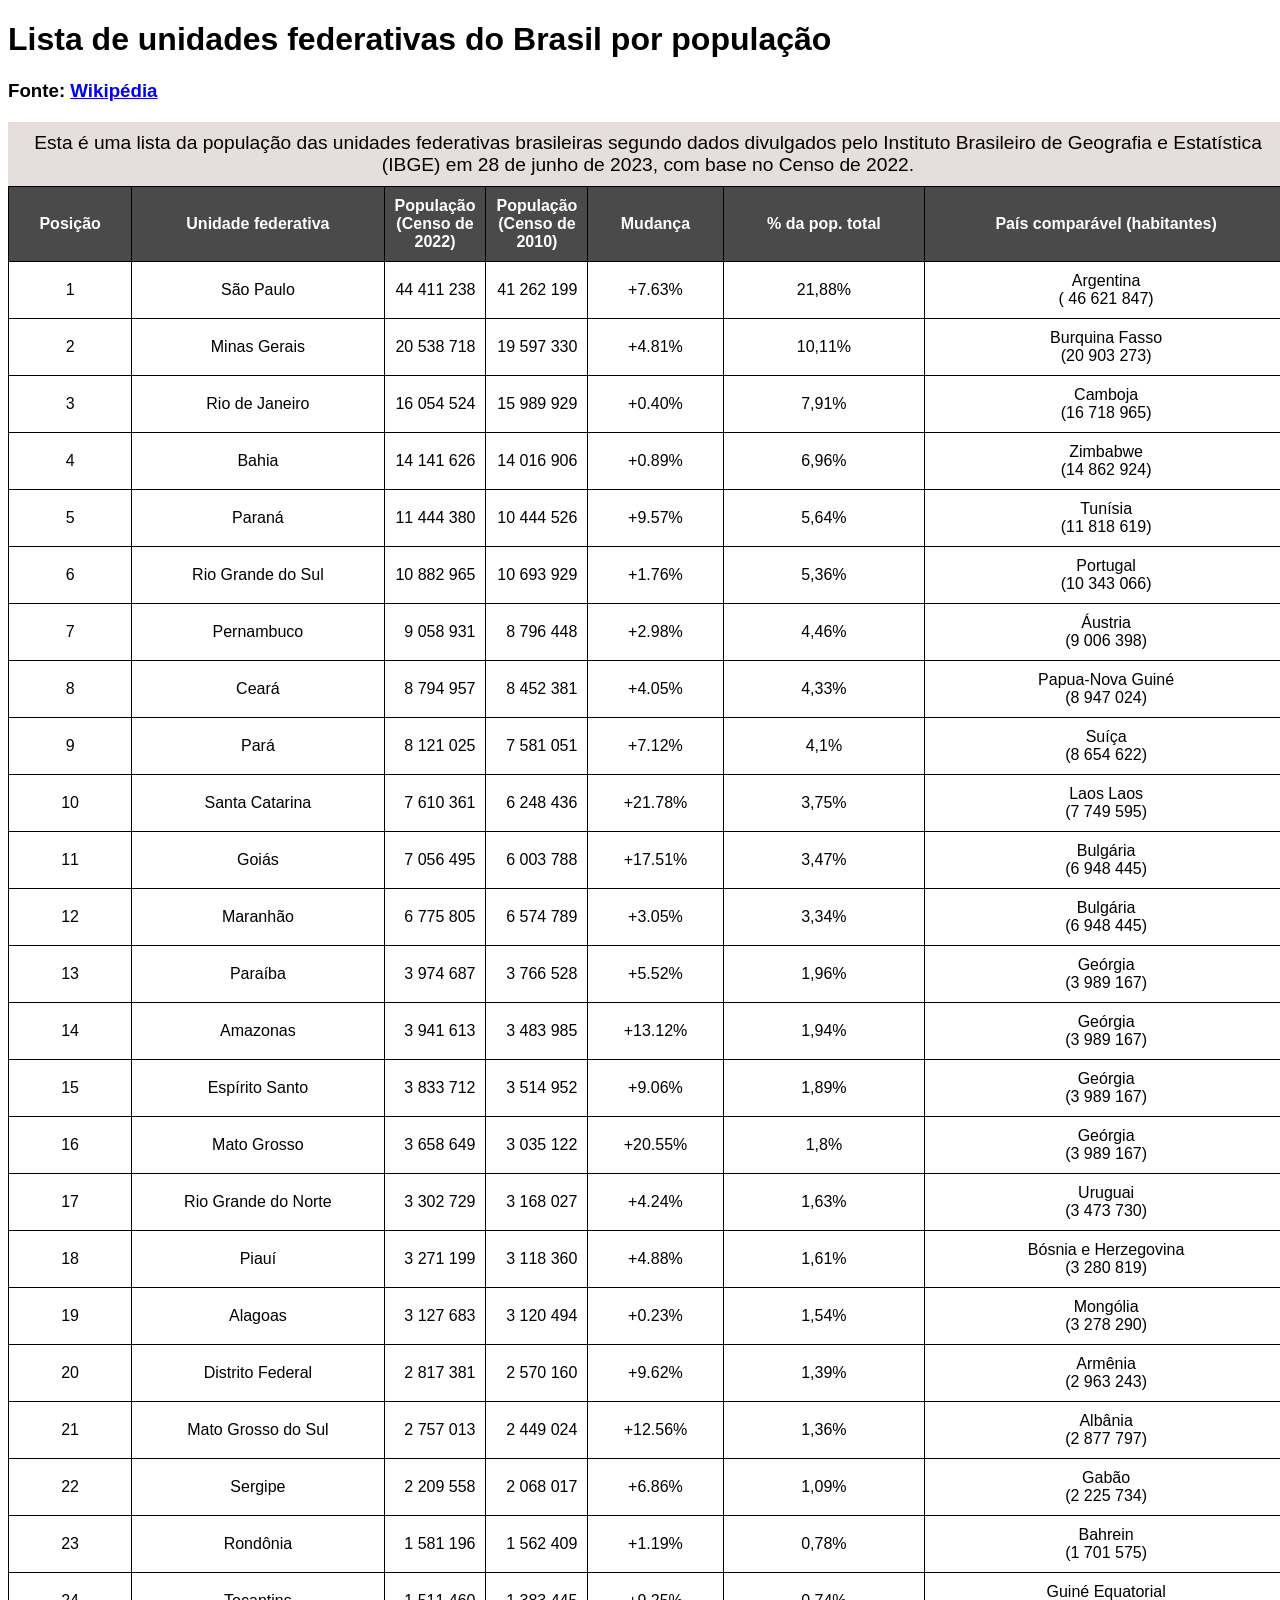
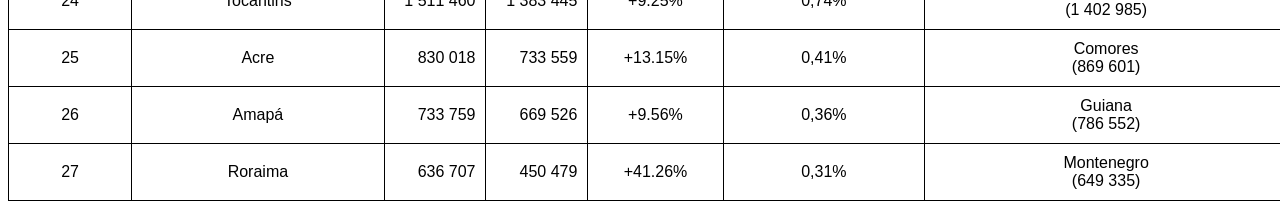
<file: tabela/tabela02.html>
<!DOCTYPE html>
<html lang="pt-blr">
<head>
    <meta charset="UTF-8">
    <meta name="viewport" content="width=device-width, initial-scale=1.0">
    <title>População Brasileira Censo 2022</title>
</head>

<style>
    header{
        
    }

    body{
        font-family: Arial, Helvetica, sans-serif;
    }

    h1{
        font-size: 2em;
    }

    caption{
        font-size: 1.2em;
        padding: 10px;
        background-color: rgb(230, 221, 221);
    }
   

    table{
        margin-top: 20px;
        width: 100vw;
        border-collapse: collapse;
    }

    td, th{
        border: 1px solid black;
        padding: 10px;
        text-align: center;
    }

    thead{
        background-color: rgb(75, 74, 74);
        color: white;
    }

    .num{
        text-align: right;
    }
</style>

<body>

    <header>
        <h1>Lista de unidades federativas do Brasil por população </h1>
        
        <h3>Fonte: <a href="https://pt.wikipedia.org/wiki/Lista_de_unidades_federativas_do_Brasil_por_popula%C3%A7%C3%A3o" target="_blank">Wikipédia</a></h3>
        <table>
    </header>

        <caption>
            Esta é uma lista da população das unidades federativas brasileiras segundo dados divulgados pelo Instituto Brasileiro de Geografia e Estatística (IBGE) em 28 de junho de 2023, com base no Censo de 2022.
        </caption>

        
        <thead>
            <tr>
                <th scope="col" >Posição</th>	
                <th scope="col" >Unidade federativa	</th>
                <th scope="col" style="width: 50px;">População (Censo de 2022)</th>
                <th scope="col" style="width: 50px;">População (Censo de 2010)</th>	
                <th scope="col" >Mudança	</th>
                <th scope="col" >% da pop. total</th>	
                <th scope="col" >País comparável (habitantes)</th>
                     
            
            </tr>

        </thead>
       <tbody>
                <tr>
                <td>1</td>	 
                <td>São Paulo</td>	
                <td class="num">44 411 238</td>	
                <td class="num">41 262 199</td>	
                <td>+7.63%</td>	
                <td>21,88%</td>	 
                <td>Argentina <br>(  46 621 847)</td> 
            </tr>
            
            <tr>            
                <td>2</td>
                <td>Minas Gerais</td>
                <td class="num">20 538 718</td>
                <td class="num">19 597 330</td>
                <td>+4.81%</td>
                <td>10,11%</td>
                <td>Burquina Fasso <br>(20 903 273)</td>            
            </tr>

            <tr>
                <td>3</td>	 
                <td>Rio de Janeiro	</td>
                <td class="num">16 054 524</td>	
                <td class="num">15 989 929</td>	
                <td>+0.40%</td>	
                <td>7,91%</td>	
                <td>Camboja <br>(16 718 965)</td>
            </tr>

            <tr>
                <td>4	
                <td>Bahia 
                <td class="num">14 141 626	
                <td class="num">14 016 906	
                <td>+0.89%	
                <td>6,96%	
                <td>Zimbabwe <br>(14 862 924)
            </tr>

            <tr>
                <td>5	 
                <td>Paraná	
                <td class="num">11 444 380	
                <td class="num">10 444 526	
                <td>+9.57%	
                <td>5,64%	 
                <td>Tunísia <br>(11 818 619)
            </tr>

            <tr>
                <td>6	 
                <td>Rio Grande do Sul	
                <td class="num">10 882 965	
                <td class="num">10 693 929	
                <td>+1.76%	
                <td>5,36%	
                <td>Portugal <br> (10 343 066)
            </tr>

            <tr>
                <td>7	 
                <td>Pernambuco	
                <td class="num">9 058 931	
                <td class="num">8 796 448	
                <td>+2.98%	
                <td>4,46%	 
                <td>Áustria <br> (9 006 398)
            </tr>

            <tr>
                <td>8	 
                <td>Ceará	
                <td class="num">8 794 957	
                <td class="num">8 452 381	
                <td>+4.05%	
                <td>4,33%	 
                <td>Papua-Nova Guiné <br> (8 947 024)
            </tr>

            <tr>
                <td>9	
                <td>Pará 	
                <td class="num">8 121 025	
                <td class="num">7 581 051	
                <td>+7.12%	
                <td>4,1%	 
                <td>Suíça <br>(8 654 622)
            </tr>

            <tr>
                <td>10	 
                <td>Santa Catarina	
                <td class="num">7 610 361	
                <td class="num">6 248 436	
                <td>+21.78%	
                <td>3,75%	
                <td>Laos Laos <br>(7 749 595)
            </tr>

            <tr>
                <td>11	 
                <td>Goiás	
                <td class="num">7 056 495	
                <td class="num">6 003 788	
                <td>+17.51%	
                <td>3,47%	 
                <td>Bulgária <br>(6 948 445)
            </tr>

            <tr>
                <td>12	 
                <td>Maranhão	
                <td class="num">6 775 805	
                <td class="num">6 574 789	
                <td>+3.05%	
                <td>3,34%	 
                <td>Bulgária <br>(6 948 445)
            </tr>

            <tr>
                <td>13	 
                <td>Paraíba	
                <td class="num">3 974 687	
                <td class="num">3 766 528	
                <td>+5.52%	
                <td>1,96%	
                <td> Geórgia <br> (3 989 167)
            </tr>

            <tr>
                <td>14
                <td>Amazonas
                <td class="num">3 941 613
                <td class="num">3 483 985
                <td>+13.12%
                <td>1,94%
                <td>Geórgia <br> (3 989 167)
            </tr>

            <tr>
                <td>15	 
                <td>Espírito Santo	
                <td class="num">3 833 712	
                <td class="num">3 514 952	
                <td>+9.06%	
                <td>1,89%	 
                <td>Geórgia <br> (3 989 167)
            </tr>

            <tr>
                <td>16	 
                <td>Mato Grosso	
                <td class="num">3 658 649	
                <td class="num">3 035 122	
                <td>+20.55%	
                <td>1,8%	 
                <td>Geórgia <br>(3 989 167)
            </tr>

            <tr>
                <td>17	 
                <td>Rio Grande do Norte	
                <td class="num">3 302 729	
                <td class="num">3 168 027	
                <td>+4.24%	
                <td>1,63%	 
               <td> Uruguai <br>(3 473 730)
            </tr>

            <tr>
                <td>18	 
                <td>Piauí	
                <td class="num">3 271 199	
                <td class="num">3 118 360	
                <td>+4.88%	
                <td>1,61%	 
               <td> Bósnia e Herzegovina <br> (3 280 819)
            </tr>

            <tr>
                <td>19	 
                <td>Alagoas	
                <td class="num">3 127 683	
                <td class="num">3 120 494	
                <td>+0.23%	
                <td>1,54%	
                <td>Mongólia <br> (3 278 290)
            </tr>

            <tr>
                <td>20	 
                <td>Distrito Federal	
                <td class="num">2 817 381	
                <td class="num">2 570 160	
                <td>+9.62%	
                <td>1,39%	 
                <td>Armênia <br> (2 963 243)
            </tr>

            <tr>
                <td>21	 
                <td>Mato Grosso do Sul	
                <td class="num">2 757 013	
                <td class="num">2 449 024	
                <td>+12.56%	
                <td>1,36%	 
                <td>Albânia <br> (2 877 797)
            </tr>

            <tr>
                <td>22	 
                <td>Sergipe	
                <td class="num">2 209 558	
                <td class="num">2 068 017	
                <td>+6.86%	
                <td>1,09%	 
                <td>Gabão <br> (2 225 734)
            </tr>

            <tr>
                <td>23	 
                <td>Rondônia	
                <td class="num">1 581 196	
                <td class="num">1 562 409	
                <td>+1.19%	
               <td> 0,78%	 
                <td>Bahrein <br> (1 701 575)
            </tr>

            <tr>
                <td>24	 
                <td>Tocantins	
                <td class="num">1 511 460	
                <td class="num">1 383 445	
                <td>+9.25%	
                <td>0,74%	 
                <td>Guiné Equatorial <br> (1 402 985)
            </tr>

            <tr>
                <td>25	 
                <td>Acre	
                <td class="num">830 018	
                <td class="num">733 559	
                <td>+13.15%	
                <td>0,41%	
                <td> Comores <br>(869 601)
            </tr>

            <tr>
                <td>26	 
                <td>Amapá	
                <td class="num">733 759	
                <td class="num">669 526	
                <td>+9.56%	
                <td>0,36%	 
                <td>Guiana <br>(786 552)
            </tr>

            <tr>
                <td>27	 
                <td>Roraima	
                <td class="num">636 707	
                <td class="num">450 479	
                <td>+41.26%	
                <td>0,31%	 
                <td>Montenegro <br>(649 335)
            </tr>    
        





        </tbody>

        <tfoot>      </tfoot>
    </table>
</body>
</html>
</file>
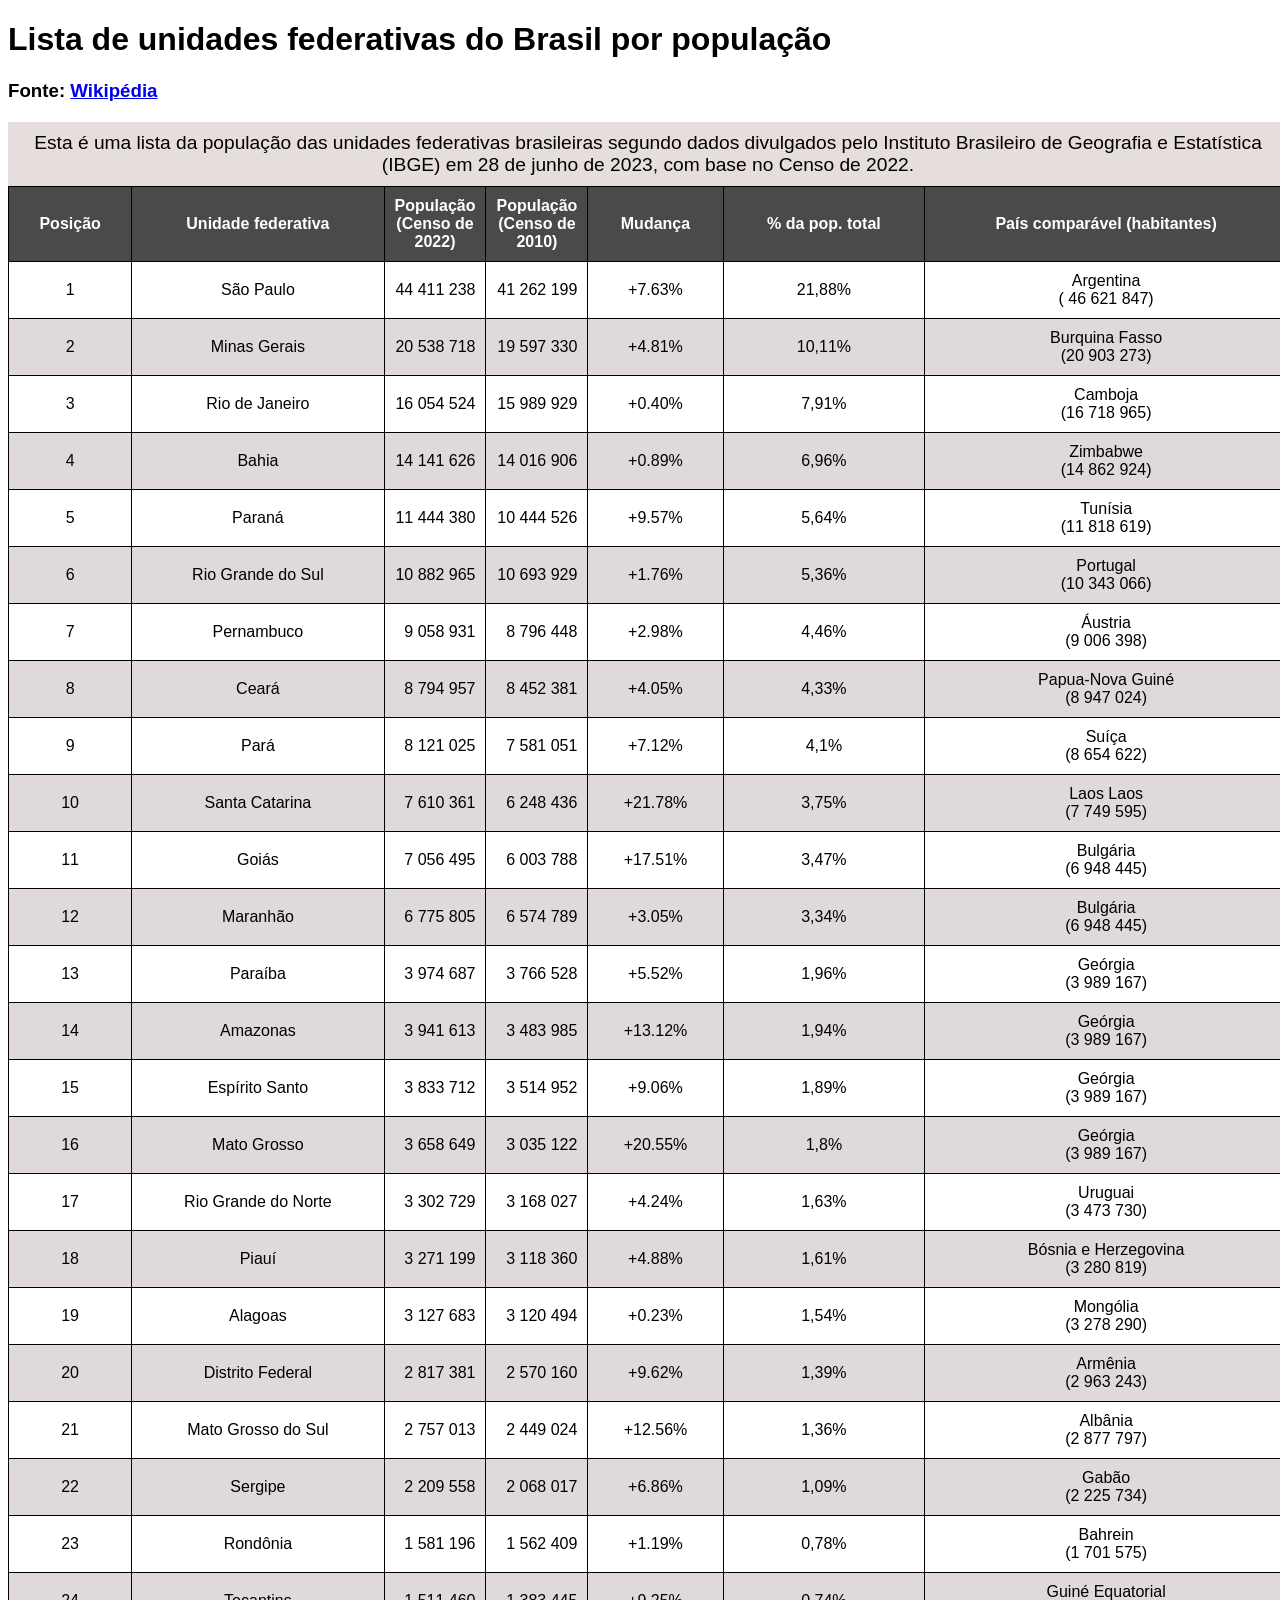
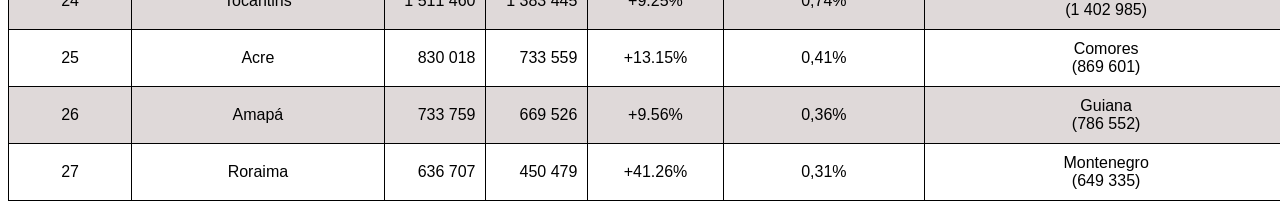
<file: tabela/tabelacenso.html>
<!DOCTYPE html>
<html lang="pt-br">
<head>
    <meta charset="UTF-8">
    <meta name="viewport" content="width=device-width, initial-scale=1.0">
    <title>População Brasileira Censo 2022</title>
</head>

    <style>    
    body{
        font-family: Arial, Helvetica, sans-serif;
    }

    h1{
        font-size: 2em;
    }

    caption{
        font-size: 1.2em;
        padding: 10px;
        background-color: rgb(230, 221, 221);
    }      

    table{
        margin-top: 20px;
        width: 100vw;
        border-collapse: collapse;
        position: relative;
    }

    tbody tr:nth-child(2n){
        background-color: rgb(223, 217, 217);
    }

    thead > tr > th{
        position: sticky;
        top: 0;
        background-color: rgb(75, 74, 74) ;
    }

    td, th{
        border: 1px solid black;
        padding: 10px;
        text-align: center;
    }

    thead{
        background-color: rgb(75, 74, 74);
        color: white;
    }

    .num{
        text-align: right;
    }
</style>

<body>

    <header>
        <h1>Lista de unidades federativas do Brasil por população </h1>
        
        <h3>Fonte: <a href="https://pt.wikipedia.org/wiki/Lista_de_unidades_federativas_do_Brasil_por_popula%C3%A7%C3%A3o" target="_blank">Wikipédia</a></h3>
        <table>
    </header>

        <caption>
            Esta é uma lista da população das unidades federativas brasileiras segundo dados divulgados pelo Instituto Brasileiro de Geografia e Estatística (IBGE) em 28 de junho de 2023, com base no Censo de 2022.
        </caption>

        
        <thead>
            <tr>
                <th scope="col" >Posição</th>	
                <th scope="col" >Unidade federativa	</th>
                <th scope="col" style="width: 50px;">População (Censo de 2022)</th>
                <th scope="col" style="width: 50px;">População (Censo de 2010)</th>	
                <th scope="col" >Mudança	</th>
                <th scope="col" >% da pop. total</th>	
                <th scope="col" >País comparável (habitantes)</th>
                     
            
            </tr>

        </thead>
       <tbody>
                <tr>
                <td>1</td>	 
                <td>São Paulo</td>	
                <td class="num">44 411 238</td>	
                <td class="num">41 262 199</td>	
                <td>+7.63%</td>	
                <td>21,88%</td>	 
                <td>Argentina <br>(  46 621 847)</td> 
            </tr>
            
            <tr>            
                <td>2</td>
                <td>Minas Gerais</td>
                <td class="num">20 538 718</td>
                <td class="num">19 597 330</td>
                <td>+4.81%</td>
                <td>10,11%</td>
                <td>Burquina Fasso <br>(20 903 273)</td>            
            </tr>

            <tr>
                <td>3</td>	 
                <td>Rio de Janeiro	</td>
                <td class="num">16 054 524</td>	
                <td class="num">15 989 929</td>	
                <td>+0.40%</td>	
                <td>7,91%</td>	
                <td>Camboja <br>(16 718 965)</td>
            </tr>

            <tr>
                <td>4	
                <td>Bahia 
                <td class="num">14 141 626	
                <td class="num">14 016 906	
                <td>+0.89%	
                <td>6,96%	
                <td>Zimbabwe <br>(14 862 924)
            </tr>

            <tr>
                <td>5	 
                <td>Paraná	
                <td class="num">11 444 380	
                <td class="num">10 444 526	
                <td>+9.57%	
                <td>5,64%	 
                <td>Tunísia <br>(11 818 619)
            </tr>

            <tr>
                <td>6	 
                <td>Rio Grande do Sul	
                <td class="num">10 882 965	
                <td class="num">10 693 929	
                <td>+1.76%	
                <td>5,36%	
                <td>Portugal <br> (10 343 066)
            </tr>

            <tr>
                <td>7	 
                <td>Pernambuco	
                <td class="num">9 058 931	
                <td class="num">8 796 448	
                <td>+2.98%	
                <td>4,46%	 
                <td>Áustria <br> (9 006 398)
            </tr>

            <tr>
                <td>8	 
                <td>Ceará	
                <td class="num">8 794 957	
                <td class="num">8 452 381	
                <td>+4.05%	
                <td>4,33%	 
                <td>Papua-Nova Guiné <br> (8 947 024)
            </tr>

            <tr>
                <td>9	
                <td>Pará 	
                <td class="num">8 121 025	
                <td class="num">7 581 051	
                <td>+7.12%	
                <td>4,1%	 
                <td>Suíça <br>(8 654 622)
            </tr>

            <tr>
                <td>10	 
                <td>Santa Catarina	
                <td class="num">7 610 361	
                <td class="num">6 248 436	
                <td>+21.78%	
                <td>3,75%	
                <td>Laos Laos <br>(7 749 595)
            </tr>

            <tr>
                <td>11	 
                <td>Goiás	
                <td class="num">7 056 495	
                <td class="num">6 003 788	
                <td>+17.51%	
                <td>3,47%	 
                <td>Bulgária <br>(6 948 445)
            </tr>

            <tr>
                <td>12	 
                <td>Maranhão	
                <td class="num">6 775 805	
                <td class="num">6 574 789	
                <td>+3.05%	
                <td>3,34%	 
                <td>Bulgária <br>(6 948 445)
            </tr>

            <tr>
                <td>13	 
                <td>Paraíba	
                <td class="num">3 974 687	
                <td class="num">3 766 528	
                <td>+5.52%	
                <td>1,96%	
                <td> Geórgia <br> (3 989 167)
            </tr>

            <tr>
                <td>14
                <td>Amazonas
                <td class="num">3 941 613
                <td class="num">3 483 985
                <td>+13.12%
                <td>1,94%
                <td>Geórgia <br> (3 989 167)
            </tr>

            <tr>
                <td>15	 
                <td>Espírito Santo	
                <td class="num">3 833 712	
                <td class="num">3 514 952	
                <td>+9.06%	
                <td>1,89%	 
                <td>Geórgia <br> (3 989 167)
            </tr>

            <tr>
                <td>16	 
                <td>Mato Grosso	
                <td class="num">3 658 649	
                <td class="num">3 035 122	
                <td>+20.55%	
                <td>1,8%	 
                <td>Geórgia <br>(3 989 167)
            </tr>

            <tr>
                <td>17	 
                <td>Rio Grande do Norte	
                <td class="num">3 302 729	
                <td class="num">3 168 027	
                <td>+4.24%	
                <td>1,63%	 
               <td> Uruguai <br>(3 473 730)
            </tr>

            <tr>
                <td>18	 
                <td>Piauí	
                <td class="num">3 271 199	
                <td class="num">3 118 360	
                <td>+4.88%	
                <td>1,61%	 
               <td> Bósnia e Herzegovina <br> (3 280 819)
            </tr>

            <tr>
                <td>19	 
                <td>Alagoas	
                <td class="num">3 127 683	
                <td class="num">3 120 494	
                <td>+0.23%	
                <td>1,54%	
                <td>Mongólia <br> (3 278 290)
            </tr>

            <tr>
                <td>20	 
                <td>Distrito Federal	
                <td class="num">2 817 381	
                <td class="num">2 570 160	
                <td>+9.62%	
                <td>1,39%	 
                <td>Armênia <br> (2 963 243)
            </tr>

            <tr>
                <td>21	 
                <td>Mato Grosso do Sul	
                <td class="num">2 757 013	
                <td class="num">2 449 024	
                <td>+12.56%	
                <td>1,36%	 
                <td>Albânia <br> (2 877 797)
            </tr>

            <tr>
                <td>22	 
                <td>Sergipe	
                <td class="num">2 209 558	
                <td class="num">2 068 017	
                <td>+6.86%	
                <td>1,09%	 
                <td>Gabão <br> (2 225 734)
            </tr>

            <tr>
                <td>23	 
                <td>Rondônia	
                <td class="num">1 581 196	
                <td class="num">1 562 409	
                <td>+1.19%	
               <td> 0,78%	 
                <td>Bahrein <br> (1 701 575)
            </tr>

            <tr>
                <td>24	 
                <td>Tocantins	
                <td class="num">1 511 460	
                <td class="num">1 383 445	
                <td>+9.25%	
                <td>0,74%	 
                <td>Guiné Equatorial <br> (1 402 985)
            </tr>

            <tr>
                <td>25	 
                <td>Acre	
                <td class="num">830 018	
                <td class="num">733 559	
                <td>+13.15%	
                <td>0,41%	
                <td> Comores <br>(869 601)
            </tr>

            <tr>
                <td>26	 
                <td>Amapá	
                <td class="num">733 759	
                <td class="num">669 526	
                <td>+9.56%	
                <td>0,36%	 
                <td>Guiana <br>(786 552)
            </tr>

            <tr>
                <td>27	 
                <td>Roraima	
                <td class="num">636 707	
                <td class="num">450 479	
                <td>+41.26%	
                <td>0,31%	 
                <td>Montenegro <br>(649 335)
            </tr>    
</tbody>



    </table>
    
</body>
</html>
</file>
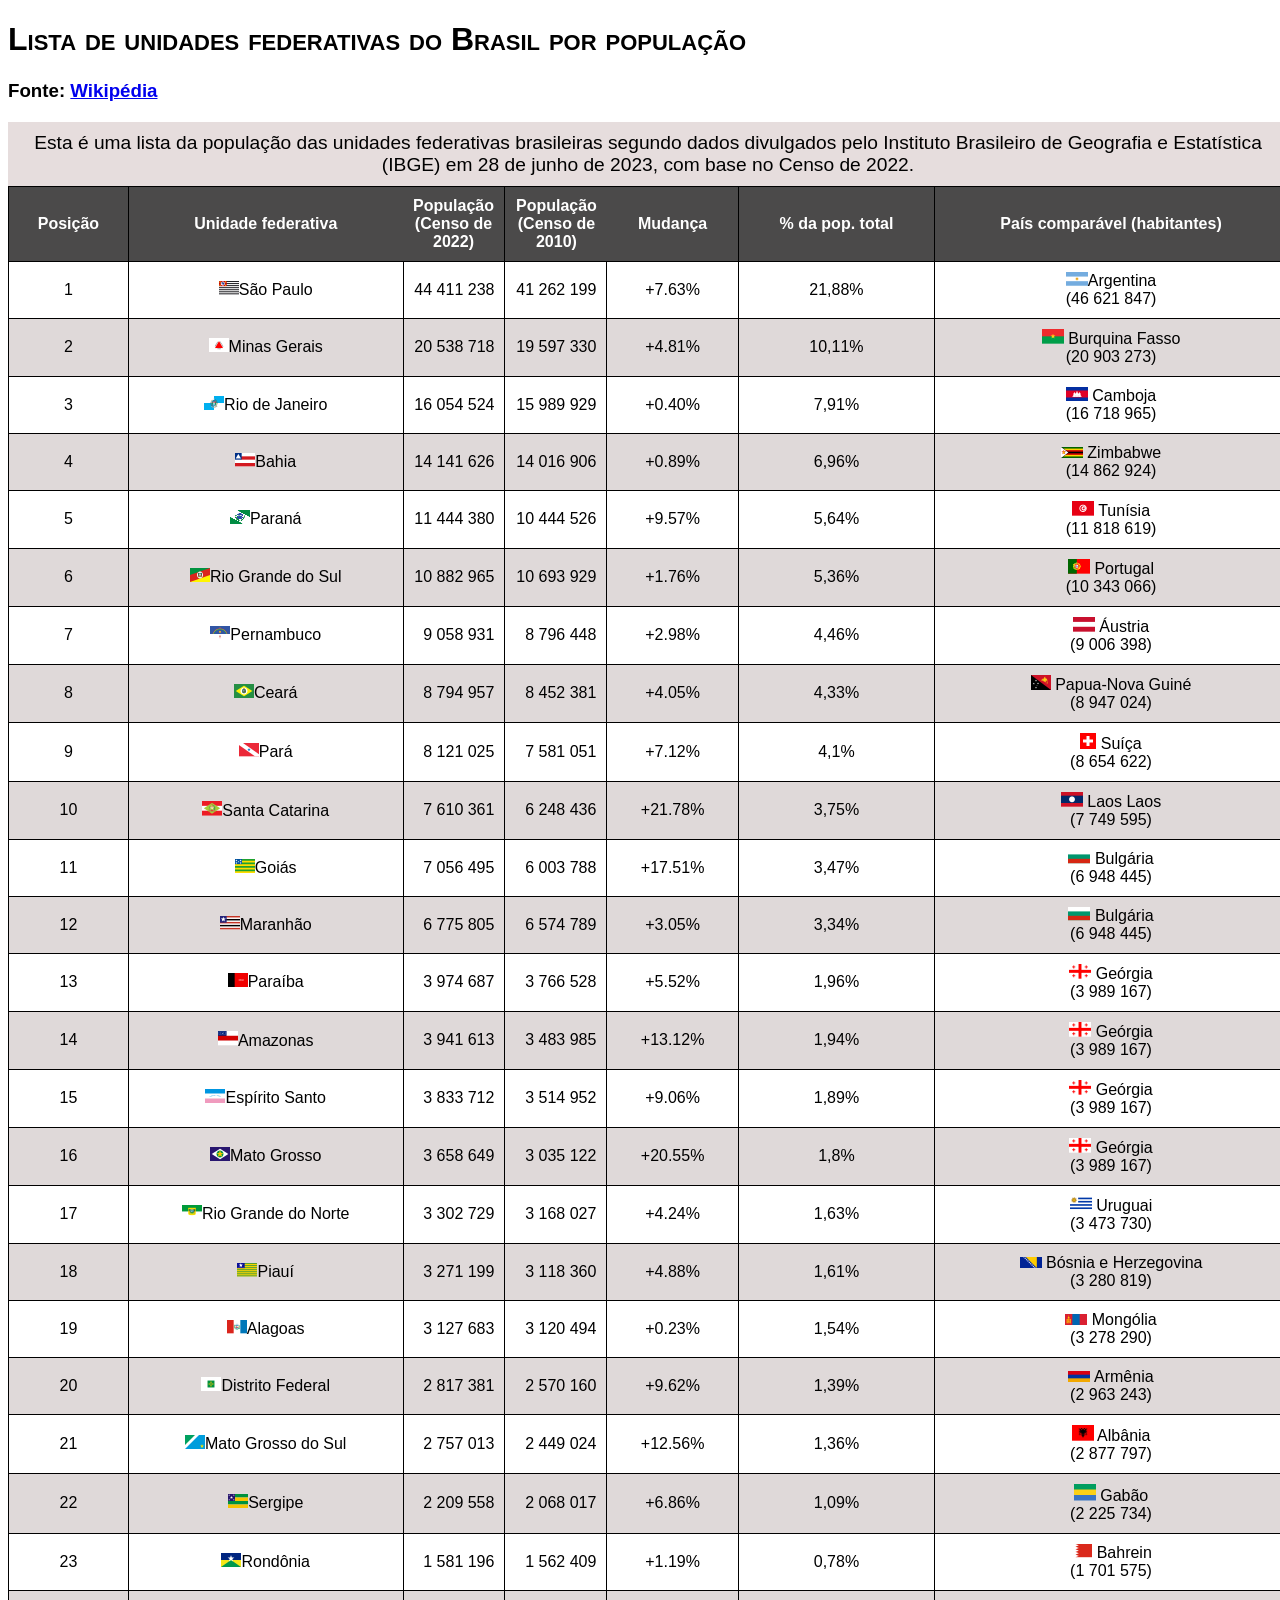
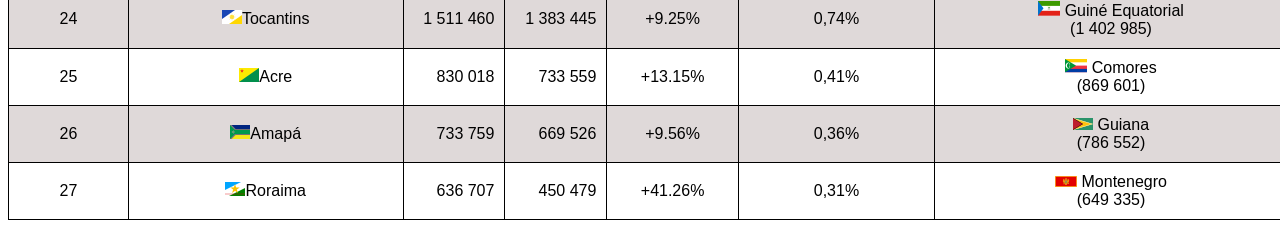
<file: tabelas/tabelacenso.html>
<!DOCTYPE html>
<html lang="pt-br">
<head>
    <meta charset="UTF-8">
    <meta name="viewport" content="width=device-width, initial-scale=1.0">
    <title>População Brasileira Censo 2022</title>
</head>

    <style>    
    body{
        font-family: Arial, Helvetica, sans-serif;
    }

    h1{
        font-size: 2em;
        font-variant: small-caps;
    }

    caption{
        font-size: 1.2em;
        padding: 10px;
        background-color: rgb(230, 221, 221);
    }      

    table{
        margin-top: 20px;
        width: 100vw;
        border-collapse: collapse;
        position: relative;
    }

    tbody tr:nth-child(2n){
        background-color: rgb(223, 217, 217);
    }

    thead > tr > th{
        position: sticky;
        top: 0;
        background-color: rgb(75, 74, 74) ;
    }

    td, th{
        border: 1px solid black;
        padding: 10px;
        text-align: center;
    }

    thead{
        background-color: rgb(75, 74, 74);
        color: white;
    }

    .num{
        text-align: right;
    }

    col.estado{
        align-items: center;
        display: flex;
    }
</style>

<body>

   

    <header>
        <h1>Lista de unidades federativas do Brasil por população </h1>
        
        <h3>Fonte: <a href="https://pt.wikipedia.org/wiki/Lista_de_unidades_federativas_do_Brasil_por_popula%C3%A7%C3%A3o" target="_blank">Wikipédia</a></h3>
        <table>
            <colgroup>

                <col class="numero">
                <col class="estado">
                <col class="cgrupo" span="5">        
            </colgroup>    
        
        
        </header>

        <caption>
            Esta é uma lista da população das unidades federativas brasileiras segundo dados divulgados pelo Instituto Brasileiro de Geografia e Estatística (IBGE) em 28 de junho de 2023, com base no Censo de 2022.
        </caption>

        
        <thead>
            <tr>
                <th scope="col" >Posição</th>	
                <th scope="col" >Unidade federativa	</th>
                <th scope="col" style="width: 50px;">População (Censo de 2022)</th>
                <th scope="col" style="width: 50px;">População (Censo de 2010)</th>	
                <th scope="col" >Mudança	</th>
                <th scope="col" >% da pop. total</th>	
                <th scope="col" >País comparável (habitantes)</th>
                     
            
            </tr>

        </thead>
       <tbody>
                <tr>
                <td>1</td>	 
                <td> <img src="imagens/Bandeira_do_estado_de_São_Paulo.svg.webp" alt="">São Paulo </td>	
                <td class="num">44 411 238</td>	
                <td class="num">41 262 199</td>	
                <td>+7.63%</td>	
                <td>21,88%</td>	 
                <td> <img src="tabelapaises/Flag_of_Argentina.svg.webp" alt="">Argentina <br>(46 621 847)</td> 
            </tr>
            
            <tr>            
                <td>2</td>
                <td> <img src="imagens/Bandeira_de_Minas_Gerais.svg.webp" alt="">Minas Gerais</td>
                <td class="num">20 538 718</td>
                <td class="num">19 597 330</td>
                <td>+4.81%</td>
                <td>10,11%</td>
                <td> <img src="tabelapaises/Flag_of_Burkina_Faso.svg.webp" alt=""> Burquina Fasso <br>(20 903 273)</td>            
            </tr>

            <tr>
                <td>3</td>	 
                <td> <img src="imagens/Bandeira_do_estado_do_Rio_de_Janeiro.svg.webp" alt="">Rio de Janeiro	</td>
                <td class="num">16 054 524</td>	
                <td class="num">15 989 929</td>	
                <td>+0.40%</td>	
                <td>7,91%</td>	
                <td> <img src="tabelapaises/Flag_of_Cambodia.svg.webp" alt=""> Camboja <br>(16 718 965)</td>
            </tr>

            <tr>
                <td>4	
                <td> <img src="imagens/Bandeira_da_Bahia.svg.webp" alt="">Bahia 
                <td class="num">14 141 626	
                <td class="num">14 016 906	
                <td>+0.89%	
                <td>6,96%	
                <td> <img src="tabelapaises/Flag_of_Zimbabwe.svg.webp" alt=""> Zimbabwe <br>(14 862 924)
            </tr>

            <tr>
                <td>5	 
                <td> <img src="imagens/Bandeira_do_Paraná.svg.webp" alt="">Paraná	
                <td class="num">11 444 380	
                <td class="num">10 444 526	
                <td>+9.57%	
                <td>5,64%	 
                <td> <img src="tabelapaises/Flag_of_Tunisia.svg.webp" alt=""> Tunísia <br>(11 818 619)
            </tr>

            <tr>
                <td>6	 
                <td> <img src="imagens/Bandeira_do_Rio_Grande_do_Sul.svg.webp" alt="">Rio Grande do Sul	
                <td class="num">10 882 965	
                <td class="num">10 693 929	
                <td>+1.76%	
                <td>5,36%	
                <td> <img src="tabelapaises/Flag_of_Portugal.svg.webp" alt=""> Portugal <br> (10 343 066)
            </tr>

            <tr>
                <td>7	 
                <td> <img src="imagens/Bandeira_de_Pernambuco.svg.webp" alt="">Pernambuco	
                <td class="num">9 058 931	
                <td class="num">8 796 448	
                <td>+2.98%	
                <td>4,46%	 
                <td> <img src="tabelapaises/Flag_of_Austria.svg.webp" alt=""> Áustria <br> (9 006 398)
            </tr>

            <tr>
                <td>8	 
                <td> <img src="imagens/Bandeira_do_Ceará.svg.webp" alt="">Ceará	
                <td class="num">8 794 957	
                <td class="num">8 452 381	
                <td>+4.05%	
                <td>4,33%	 
                <td> <img src="tabelapaises/Flag_of_Papua_New_Guinea.svg.webp" alt=""> Papua-Nova Guiné <br> (8 947 024)
            </tr>

            <tr>
                <td>9	
                <td> <img src="imagens/Bandeira_do_Pará.svg.webp" alt="">Pará 	
                <td class="num">8 121 025	
                <td class="num">7 581 051	
                <td>+7.12%	
                <td>4,1%	 
                <td> <img src="tabelapaises/Flag_of_Switzerland.svg.webp" alt=""> Suíça <br>(8 654 622)
            </tr>

            <tr>
                <td>10	 
                <td> <img src="imagens/Bandeira_de_Santa_Catarina.svg.webp" alt="">Santa Catarina	
                <td class="num">7 610 361	
                <td class="num">6 248 436	
                <td>+21.78%	
                <td>3,75%	
                <td> <img src="tabelapaises/Flag_of_Laos.svg.webp" alt=""> Laos Laos <br>(7 749 595)
            </tr>

            <tr>
                <td>11	 
                <td> <img src="imagens/Flag_of_Goiás.svg.webp" alt="">Goiás	
                <td class="num">7 056 495	
                <td class="num">6 003 788	
                <td>+17.51%	
                <td>3,47%	 
                <td> <img src="tabelapaises/Flag_of_Bulgaria.svg.webp" alt=""> Bulgária <br>(6 948 445)
            </tr>

            <tr>
                <td>12	 
                <td> <img src="imagens/Bandeira_do_Maranhão.svg.webp" alt="">Maranhão	
                <td class="num">6 775 805	
                <td class="num">6 574 789	
                <td>+3.05%	
                <td>3,34%	 
                <td> <img src="tabelapaises/Flag_of_Bulgaria.svg.webp" alt=""> Bulgária <br>(6 948 445)
            </tr>

            <tr>
                <td>13	 
                <td> <img src="imagens/Bandeira_da_Paraíba.svg.webp" alt="">Paraíba	
                <td class="num">3 974 687	
                <td class="num">3 766 528	
                <td>+5.52%	
                <td>1,96%	
                <td> <img src="tabelapaises/Flag_of_Georgia.svg.png" alt="">  Geórgia <br> (3 989 167)
            </tr>

            <tr>
                <td>14
                <td> <img src="imagens/Bandeira_do_Amazonas.svg.webp" alt="">Amazonas
                <td class="num">3 941 613
                <td class="num">3 483 985
                <td>+13.12%
                <td>1,94%
                <td> <img src="tabelapaises/Flag_of_Georgia.svg.png" alt=""> Geórgia <br> (3 989 167)
            </tr>

            <tr>
                <td>15	 
                <td> <img src="imagens/Bandeira_do_Espírito_Santo.svg (1).webp" alt="">Espírito Santo	
                <td class="num">3 833 712	
                <td class="num">3 514 952	
                <td>+9.06%	
                <td>1,89%	 
                <td> <img src="tabelapaises/Flag_of_Georgia.svg.png" alt=""> Geórgia <br> (3 989 167)
            </tr>

            <tr>
                <td>16	 
                <td> <img src="imagens/Bandeira_de_Mato_Grosso.svg.webp" alt="">Mato Grosso	
                <td class="num">3 658 649	
                <td class="num">3 035 122	
                <td>+20.55%	
                <td>1,8%	 
                <td> <img src="tabelapaises/Flag_of_Georgia.svg.png" alt=""> Geórgia <br>(3 989 167)
            </tr>

            <tr>
                <td>17	 
                <td> <img src="imagens/Bandeira_do_Rio_Grande_do_Norte.svg.webp" alt="">Rio Grande do Norte	
                <td class="num">3 302 729	
                <td class="num">3 168 027	
                <td>+4.24%	
                <td>1,63%	 
               <td> <img src="tabelapaises/Flag_of_Uruguay.svg.webp" alt="">  Uruguai <br>(3 473 730)
            </tr>

            <tr>
                <td>18	 
                <td> <img src="imagens/Bandeira_do_Piauí.svg.webp" alt="">Piauí	
                <td class="num">3 271 199	
                <td class="num">3 118 360	
                <td>+4.88%	
                <td>1,61%	 
               <td> <img src="tabelapaises/Flag_of_Bosnia_and_Herzegovina.svg.webp" alt="">  Bósnia e Herzegovina <br> (3 280 819)
            </tr>

            <tr>
                <td>19	 
                <td> <img src="imagens/Bandeira_de_Alagoas.svg.webp" alt="">Alagoas	
                <td class="num">3 127 683	
                <td class="num">3 120 494	
                <td>+0.23%	
                <td>1,54%	
                <td> <img src="tabelapaises/Flag_of_Mongolia.svg.webp" alt=""> Mongólia <br> (3 278 290)
            </tr>

            <tr>
                <td>20	 
                <td> <img src="imagens/Bandeira_do_Distrito_Federal_(Brasil).svg.webp" alt="">Distrito Federal	
                <td class="num">2 817 381	
                <td class="num">2 570 160	
                <td>+9.62%	
                <td>1,39%	 
                <td> <img src="tabelapaises/Flag_of_Armenia.svg.webp" alt=""> Armênia <br> (2 963 243)
            </tr>

            <tr>
                <td>21	 
                <td> <img src="imagens/Bandeira_de_Mato_Grosso_do_Sul.svg.webp" alt="">Mato Grosso do Sul	
                <td class="num">2 757 013	
                <td class="num">2 449 024	
                <td>+12.56%	
                <td>1,36%	 
                <td> <img src="tabelapaises/Flag_of_Albania.svg.webp" alt=""> Albânia <br> (2 877 797)
            </tr>

            <tr>
                <td>22	 
                <td> <img src="imagens/Bandeira_de_Sergipe.svg.webp" alt="">Sergipe	
                <td class="num">2 209 558	
                <td class="num">2 068 017	
                <td>+6.86%	
                <td>1,09%	 
                <td> <img src="tabelapaises/Flag_of_Gabon.svg.webp" alt=""> Gabão <br> (2 225 734)
            </tr>

            <tr>
                <td>23	 
                <td> <img src="imagens/Bandeira_de_Rondônia.svg.webp" alt="">Rondônia	
                <td class="num">1 581 196	
                <td class="num">1 562 409	
                <td>+1.19%	
               <td> 0,78%	 
                <td> <img src="tabelapaises/Flag_of_Bahrain.svg.webp" alt=""> Bahrein <br> (1 701 575)
            </tr>

            <tr>
                <td> 24	 
                <td> <img src="imagens/Bandeira_do_Tocantins.svg.webp" alt="">Tocantins	
                <td class="num">1 511 460	
                <td class="num">1 383 445	
                <td>+9.25%	
                <td>0,74%	 
                <td> <img src="tabelapaises/Flag_of_Equatorial_Guinea.svg.webp" alt=""> Guiné Equatorial <br> (1 402 985)
            </tr>

            <tr>
                <td>25	 
                <td> <img src="imagens/Bandeira_do_Acre.svg.webp" alt="">Acre	
                <td class="num">830 018	
                <td class="num">733 559	
                <td>+13.15%	
                <td>0,41%	
                <td>  <img src="tabelapaises/Flag_of_the_Comoros.svg.webp" alt=""> Comores <br>(869 601)
            </tr>

            <tr>
                <td>26	 
                <td> <img src="imagens/Bandeira_do_Amapá.svg.webp" alt="">Amapá	
                <td class="num">733 759	
                <td class="num">669 526	
                <td>+9.56%	
                <td>0,36%	 
                <td> <img src="tabelapaises/Flag_of_Guyana.svg.webp" alt=""> Guiana <br>(786 552)
            </tr>

            <tr>
                <td>27	 
                <td> <img src="imagens/Bandeira_de_Roraima.svg.webp" alt="">Roraima	
                <td class="num">636 707	
                <td class="num">450 479	
                <td>+41.26%	
                <td>0,31%	 
                <td> <img src="tabelapaises/Flag_of_Montenegro.svg.webp" alt=""> Montenegro <br>(649 335)
            </tr>    
</tbody>



    </table>
    
</body>
</html>
</file>
<file: certificados/style.css>
*{
    margin: 0;
    padding: 0;
}


:root{
    --cor1: rgb(117, 167, 182);
}

img{
 
    max-width: 70vw;
    margin: 10px;
    box-shadow: 6px 6px 4px rgba(0, 0, 0, 0.644);
    
}

div{
    height: 98vh;
    background-color: var(--cor1);
    margin: 20px;
    display: flex;
    align-items: center;
    color: white;
    font-size: 2em;
    flex-wrap: wrap;
    max-height: 900px;
    font-wheight: bold;
}
</file>
<file: landing-page/style.css>
@charset "utf8";
@import url('https://fonts.googleapis.com/css2?family=Bodoni+Moda+SC:ital,opsz,wght@0,6..96,400..900;1,6..96,400..900&family=Ga+Maamli&family=Permanent+Marker&family=Playwrite+CL:wght@100..400&family=Playwrite+NL:wght@100..400&display=swap');

*{
    margin: 0;
    padding: 0;
    box-sizing: border-box;
    text-decoration: none;

}

:root{
    --font-titulo: Permanent Marker;    
}

.titulo{
    font-family: var(--font-titulo), Arial, Helvetica, sans-serif;
    font-size: 2em;
}

body{
    font-size: 100%;
    background-image: url(imagens/fundo.jpg);
    background-repeat: no-repeat;
    background-size: cover;
    background-position: center center;
    background-attachment: fixed;   
  
}


.band{
    width: 7%;
}

.link{
    text-decoration: none;
    color: black;
}

a:hover{
    background-color: rgba(0, 255, 98, 0.377);
}
a:visited{
    color: black;
}
a:active{
    color:white;
}
header{
    display:flex;
    flex-direction: row;
    flex-wrap: wrap;
    align-items:  center;
    justify-content: space-around;
    padding: 15px;
}

.menu{
    display: flex;
    gap: 50px;  

}

.link{
    font-family: Arial, Helvetica, sans-serif;
    font-weight: bold;
    font-size: 22px;
}

.conteudo{
    border-top: 0.4px solid rgb(238, 49, 49);
    margin-bottom: 40px;
    display: flex;   
    
}

.secao1{
    display: flex;
    align-items: center;
    justify-content: space-around;
    
}
.titulo{
    display:flex;
    flex-direction: column;
    gap:100px;
    color: rgb(88, 9, 9);
    padding: 24px;
    margin: 24px;
}

.botao{      
   background-color: rgb(90, 211, 90);
   width: 250px;
   height: 37px;
   font-family: Arial, Helvetica, sans-serif;
   font-size: 20px;
   font-weight: bold;
   color: white;
   position: absolute;
   transform: translate(20%);
   border-radius: 5px;
   box-shadow: 4px 5px 4px rgba(0, 0, 0, 0.589);

}

.chef{
    height: 400px;;
}
.rodape{
    display: block;
    border-top: 0.4px solid rgb(238, 49, 49);
    font-size: 20px;
    font-family: Arial, Helvetica, sans-serif;
    font-weight: bold;
    align-items: center;
    margin: 0 auto;
}

.conteudo-historia{
    background-color: white;
    width: 500px;
    
}
</file>
<file: projeto-android/Estilo/style.css>
@charset "utf8";
@import url('https://fonts.googleapis.com/css2?family=Bebas+Neue&display=swap');
@font-face {
    font-family: 'Android';
    src: url('../fontes/idroid.otf') format('opentype');
}





:root{
    --cor0:#c5ebd6;
    --cor1:#83e1ad;
    --cor2:#3ddc84;
    --cor3:#2fa866;
    --cor4:#1a5c37;
    --cor5:#063d1e;

    --fonte-padrão: Arial, Verdana, Helvetica, Sans-serif;
    --fonte-destaque: 'Bebas Neue', cursive;
    --fonte-android: 'android', cursive;

}



main p{
    margin: 15px 0px;
    text-align: justify;
    text-indent: 30px;
    line-height: 2em;
    font-size: 1em;
    
}

main strong{
    color: var(--cor4)
}

main a{
    text-decoration: none;
    font-weight: bold;
    color: var(--cor5);
    background-color: var(--cor1);
    }

    main a:hover{
        text-decoration: underline;

    }

    main h2{
        color:var(--cor4);
        font-size: 1.3em;
        background-image: linear-gradient(to right, var(--cor1), transparent);
        text-indent: 8px;
    }

body{
    background-color: var(--cor0);
    font-family: var(--fonte-padrão);
    

}

header {
    background-image:linear-gradient(to bottom, var(--cor3), var(--cor5));
    min-height: 150px;
    text-align: center;
    padding-top: 40px;

}
header > h1{
    font-family: var(--fonte-destaque);
    font-size: 3em;
    margin-bottom: 20px;
    text-shadow: 2px 2px 0px rgba(0, 0, 0, 0.37);
}
header > p {
    color:white; 
    font-size: 1.2em;
    font-family: var(--fonte-padrão);
    max-width: 500px;
    margin:auto;
    padding-right: 10px;
    padding-left: 10px;
    text-shadow: 2px 2px 0px rgba(0, 0, 0, 0.37)
}

nav {
    background-color: var(--cor5);
    padding:10px;
    box-shadow: 0px 7px 9px black;
font-weight: bold;

}

nav > a:hover{
    background-color: var(--cor3);
    color:var(--cor5)
}

nav > a{
    color:var(--cor1);
    padding: 10px;
    text-decoration: none;
    border-radius: 5px;
    transition-duration: .5s0;


}
main {
    background-color: white;
    min-width: 300px;
    max-width: 1000px;
    margin:auto;
    padding: 20px;
    box-shadow: 0px 0px 10px rgba(2, 2, 2, 0.623);
    margin-bottom: 30px;
    border-bottom-right-radius: 10px;
    border-bottom-left-radius: 10px;
}
main > img{
    width: 100%;
}

header > h1 {
color: white;
font-family: var(--fonte-destaque);
font-weight: normal;
}

main  h1 {
color: var(--cor5);
font-family:var(--fonte-android);
}

main  h2{
    font-family: var(--fonte-android);
}

aside{
    background-color:var(--cor1);
    padding: 10px;
    border-radius: 10px;
    box-shadow: 3px 3px 8px rgba(0, 0, 0, 0.555);
}

aside > ul{
    list-style-position: inside ;
    columns: 2;
}

aside > h3{
    background-color: var(--cor4);
    color:white;
    padding: 10px;
    margin: -10px -10px 0px -10px;
    border-radius: 10px 10px 0px 0px;

}
footer {
    background-color: var(--cor5);
    color:white;
    text-align: center;
    font-size: 0.8em;
    padding:5px;
   font-size: 1em;

}

footer > a{
    text-decoration: none;
}


#imagem{
    display:block;
    margin: auto;
    max-width: 350px;

}

a.externo::after {
content: '\00a0\1F517';
}

div.video{
    background-color: var(--cor5);    
    margin: 0px -20px 0px -20px;
    padding:20px;
    position:relative;
    padding-bottom: 58%;
    width: 90%;
    height: 90%;

}

div.video > iframe{
    position:absolute;
    top: 5%;
    left: 5%;
    width: 90%;
    height: 90%;


}

picture{
    width: 70%;
}
</file>
<file: projeto-cordel/style.css>
@charset "utf8";
@import url('https://fonts.googleapis.com/css2?family=Passion+One:wght@400;700;900&family=Sriracha&display=swap');


:root{
--fonte1:verdana, geneva, tahoma, sans-serif;
--fonte2: 'Passion One', cursive;
--fonte3: 'Sriracha', cursive;
}


*{
    margin: 0;
    padding: 0;
    font-size: 1em;
}

html, body{
    min-height: 100vh;
    background-color: darkgray;
    font-family: var(--fonte1);
}

header{
 
    background-color: black; 
    color: white;
    text-align: center;
    

}

header > h1{
    padding-top: 50px;
    FONT-VARIANT: small-caps;
    font-family: var(--fonte2);
    font-size: 10vw;
}

header > p{
    padding-bottom: 50px;
}

a{
    color:white;
    text-decoration: none;
    font-weight: bolder;
}

a:hover{
    text-decoration: underline;
}

section{
    padding-top: 10vh;
    padding-bottom: 10vh;
    line-height: 2em;
    padding-left: 30px;
    font-family: var(--fonte3);
    font-size: 3.5vw;
}

section.normal{
    background-color: white;
    color: black;
}
section.imagem{
    color: white;
    background-color: rgb(80, 68, 68);
    box-shadow: inset 6px 6px 13px 0px rgba(0, 0, 0, 0.514);
    background-attachment: fixed;
    
    
}

section > p {
    padding-bottom: 2em;
}

section.imagem > p {
    background-color: rgba(0, 0, 0, 0.377);
    padding : 5px;
    display: inline-block;
    text-shadow: 2px 1px 0px black;
     
}

section#img01{
    background-image: url(imagens/background001.jpg);
    background-position: right center;
    background-size: cover;

}
section#img02{
    background-image: url(imagens/background002.jpg);
    background-size: cover;

}



footer{
    background-color: black;
    color: white;
    text-align: center;
    padding:10px;
}
</file>
<file: página-inicial/style.css>
@charset "utf8";

:root{
    --cor1:#58a9d8;
    --cor2:#2E698B;
    --cor3:#008FE1;
    --cor4:#304F61;
    --cor5:#243036;
    --cor6:#2B3033;
}
*{
    margin:0;
    padding: 0
    ;
}

a{
    text-decoration: none;
    color:white;  
}

a.externo::after{
    content: '\00a0\1f517';
}

.imagem{
    width: 50vh;
    margin: 30px;
    box-shadow: 2px 2px 2px white;
    border-radius: 4px;
}

.titulo1{
    font-variant: small-caps;
    font-size: 5vw;
    color: white;    
}

.titulo2{
    color:white;
    font-size: 3vw;
}

.container{
    display:flex;
    align-items: center;
    flex-wrap: wrap;
    justify-content: space-evenly;
    background-color: var(--cor5);
    height: 500px;
    }

.section{
    display:flex;
    flex-direction: column;
    align-items: center;
}

.landing{
    background-color: var(--cor5);
    height: 300px;
    width: 100vw;
    margin-top: 30px;
    margin-bottom: 30px;
    display: flex;
    align-items: center;
    justify-content: left;
    justify-content: space-evenly;
    flex-wrap: wrap;


 }

 .botao{
    height: 100px;
    width: 300px;
    font-size: 3em;
    background-color: rgb(177, 209, 236);
    box-shadow: 3px 3px 3px rgba(0, 0, 0, 0.164);
    border-radius: 5px;
   


 }

 
 .landing-titulo{
    font-size: 5vw;
    color: black;
    

 }

 .imagemland1{
    width: 150px;
    height: 150px;
 }

 .imagemland2{
    width: 120px;
    height: 150px;
 }
</file>
